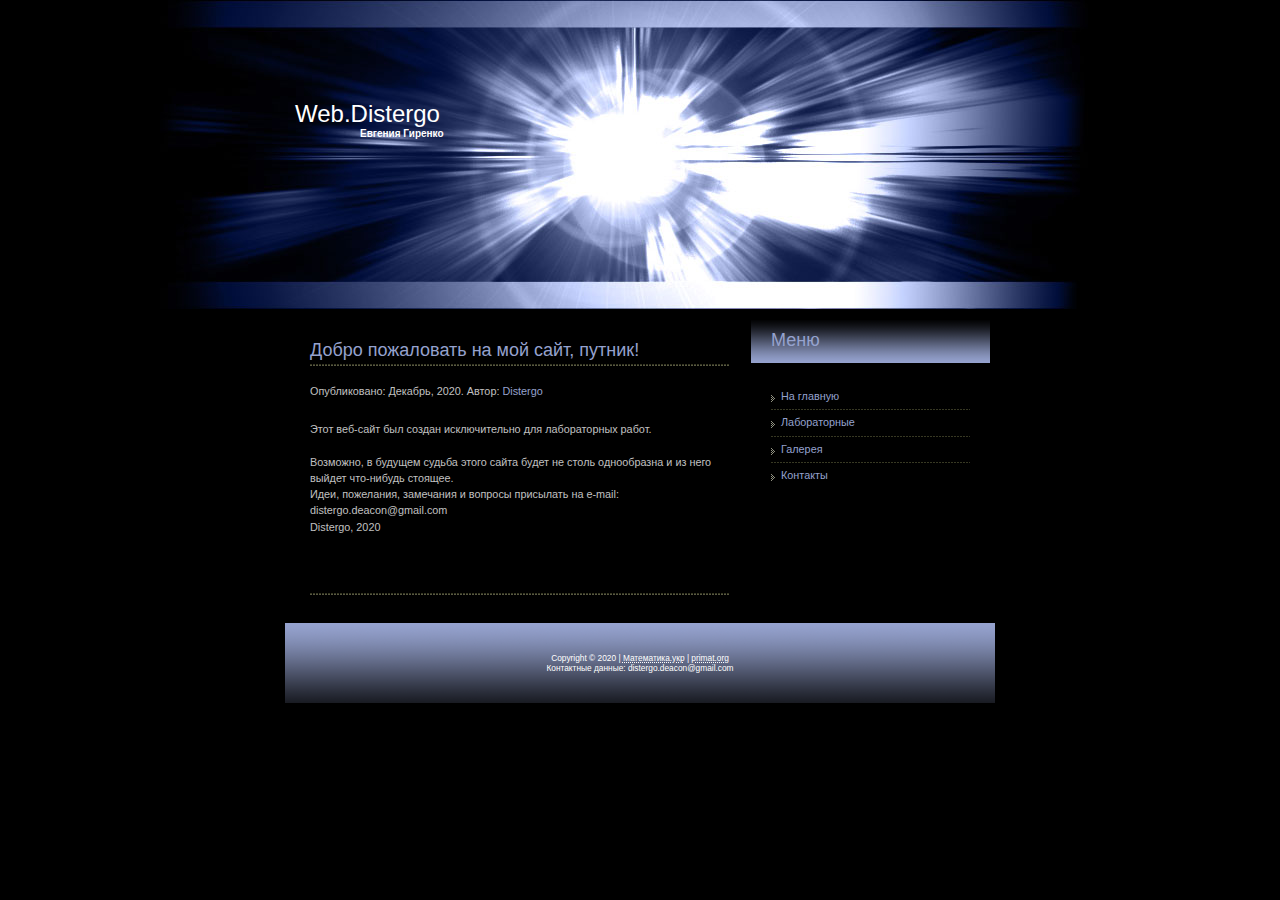
<file: index.html>
<!DOCTYPE html PUBLIC "-//W3C//DTD XHTML 1.0 Strict//EN" "http://www.w3.org/TR/xhtml1/DTD/xhtml1-strict.dtd">
<html xmlns="http://www.w3.org/1999/xhtml"><head>
<meta http-equiv="content-type" content="text/html; charset=utf-8" /><title>Web.Distergo</title>

<meta name="keywords" content="" />
<meta name="description" content="" />
<link href="styles.css" rel="stylesheet" type="text/css" />
</head>

<body>
<!-- start header -->
<div id="header">
<h1><a href="#">Web.Distergo</a></h1>
<h2><a href="https://distergo.github.io/" id="">Евгения Гиренко</a></h2>
</div>
<!-- end #header -->
<div id="page">
<div id="content">
<div class="post">
<h1 class="title">Добро пожаловать на мой сайт, путник!</h1>
<p class="meta"><small>Опубликовано: Декабрь, 2020. 
Автор: <a href="https://github.com/Distergo">Distergo</a></p>
<p>Этот веб-сайт был создан исключительно для лабораторных работ.</p>
<p>Возможно, в будущем судьба этого сайта будет не столь однообразна и из него выйдет что-нибудь стоящее.<br />
Идеи, пожелания, замечания и вопросы присылать на e-mail: distergo.deacon@gmail.com
<br />
Distergo, 2020 </p>
</div>
<div class="post">
<h2 class="title"><span></span></h2>
<p></p>
</div>
</div>
<!-- end #content -->
<div id="sidebar">
<div id="menu" class="box">
<h2 class="title">Меню</h2>
<ul>
<li class="first"><a href="index.html">На главную</a></li>
<li><a href="lb.html">Лабораторные</a></li>
<li><a href="#">Галерея</a></li>
<li><a href="#">Контакты</a></li>
</ul>
</div>
</div>
<!-- end #sidebar -->
<div style="clear: both;">&nbsp;</div>
<div id="footer">
<p>Copyright © 2020
| <a href="http://xn--80aaasqmjc6cd.xn--j1amh/"><abbr title="Система дистанційного навчання">Математика.укр</abbr></a>
| <a href="http://primat.org/"><abbr title="Прикладная математика">primat.org</abbr></a></p>
<p>Контактные данные: distergo.deacon@gmail.com</p>
</div>
<!-- end #page -->
</div>
<!-- end #footer -->
</body></html>
</file>
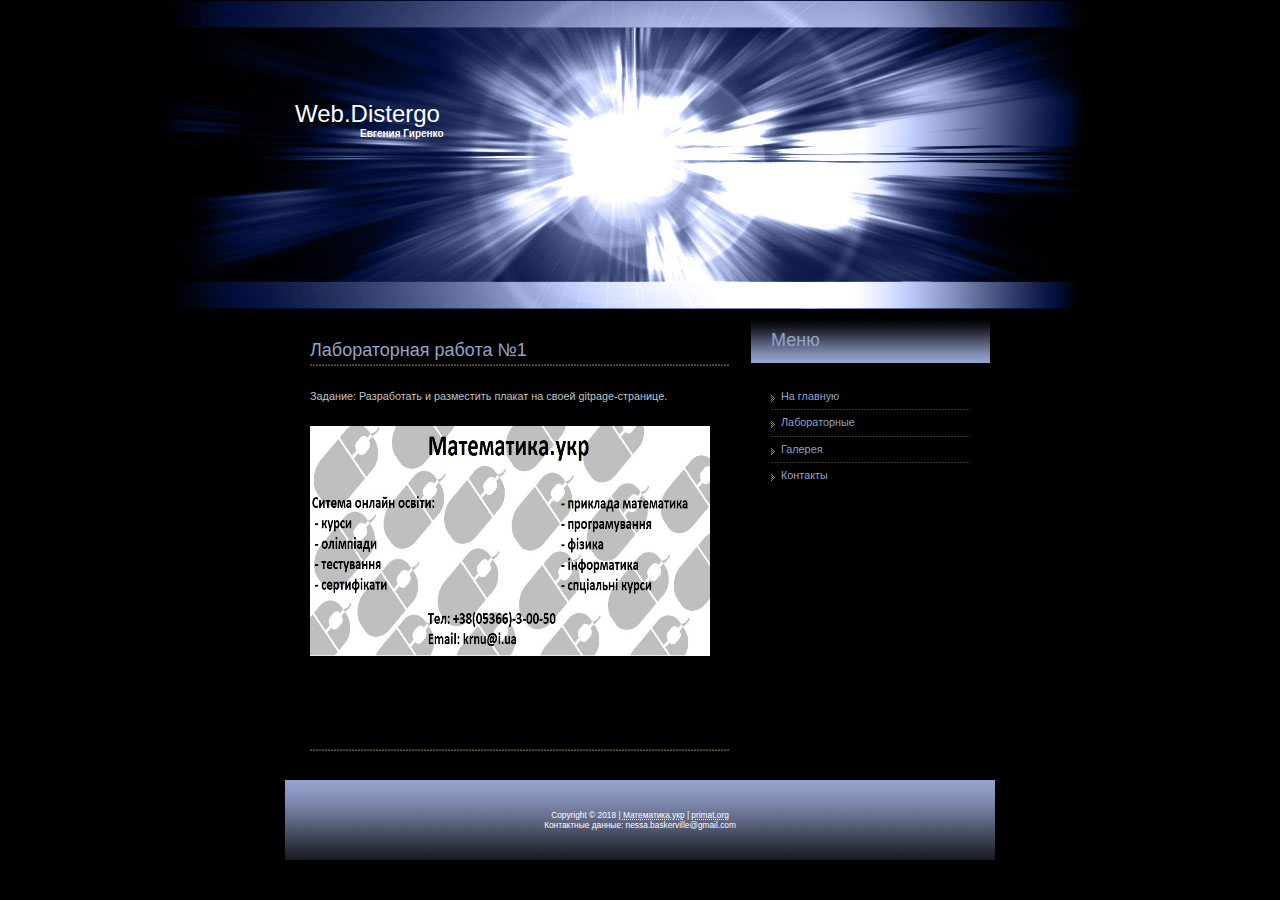
<file: Laba1.html>
<!DOCTYPE html PUBLIC "-//W3C//DTD XHTML 1.0 Strict//EN" "http://www.w3.org/TR/xhtml1/DTD/xhtml1-strict.dtd">
<html xmlns="http://www.w3.org/1999/xhtml"><head>
<meta http-equiv="content-type" content="text/html; charset=utf-8" /><title>Web.Distergo</title>

<meta name="keywords" content="" />
<meta name="description" content="" />
<link href="styles.css" rel="stylesheet" type="text/css" />
</head>

<body>
<!-- start header -->
<div id="header">
<h1><a href="#">Web.Distergo</a></h1>
<h2><a href="https://distergo.github.io/" id="">Евгения Гиренко</a></h2>
</div>
<!-- end #header -->
<div id="page">
<div id="content">
<div class="post">
<h1 class="title">Лабораторная работа №1</h1>
<p class="meta"><small> 
<p>Задание: Разработать и разместить плакат на своей gitpage-странице.</p>
<p><img src="images/lb1.jpg" alt="lb1.jpg" 
width="400" height="230" alt="lorem"></p>
<br />
</p>
</div>
<div class="post">
<h2 class="title"><span></span></h2>
<p></p>
</div>
</div>
<!-- end #content -->
<div id="sidebar">
<div id="menu" class="box">
<h2 class="title">Меню</h2>
<ul>
<li class="first"><a href="index.html">На главную</a></li>
<li><a href="lb.html">Лабораторные</a></li>
<li><a href="#">Галерея</a></li>
<li><a href="#">Контакты</a></li>
</ul>
</div>
</div>
<!-- end #sidebar -->
<div style="clear: both;">&nbsp;</div>
<div id="footer">
<p>Copyright © 2018
| <a href="http://xn--80aaasqmjc6cd.xn--j1amh/"><abbr title="Система дистанційного навчання">Математика.укр</abbr></a>
| <a href="http://primat.org/"><abbr title="Прикладная математика">primat.org</abbr></a></p>
<p>Контактные данные: nessa.baskerville@gmail.com</p>
</div>
<!-- end #page -->
</div>
<!-- end #footer -->
</body></html>
</file>
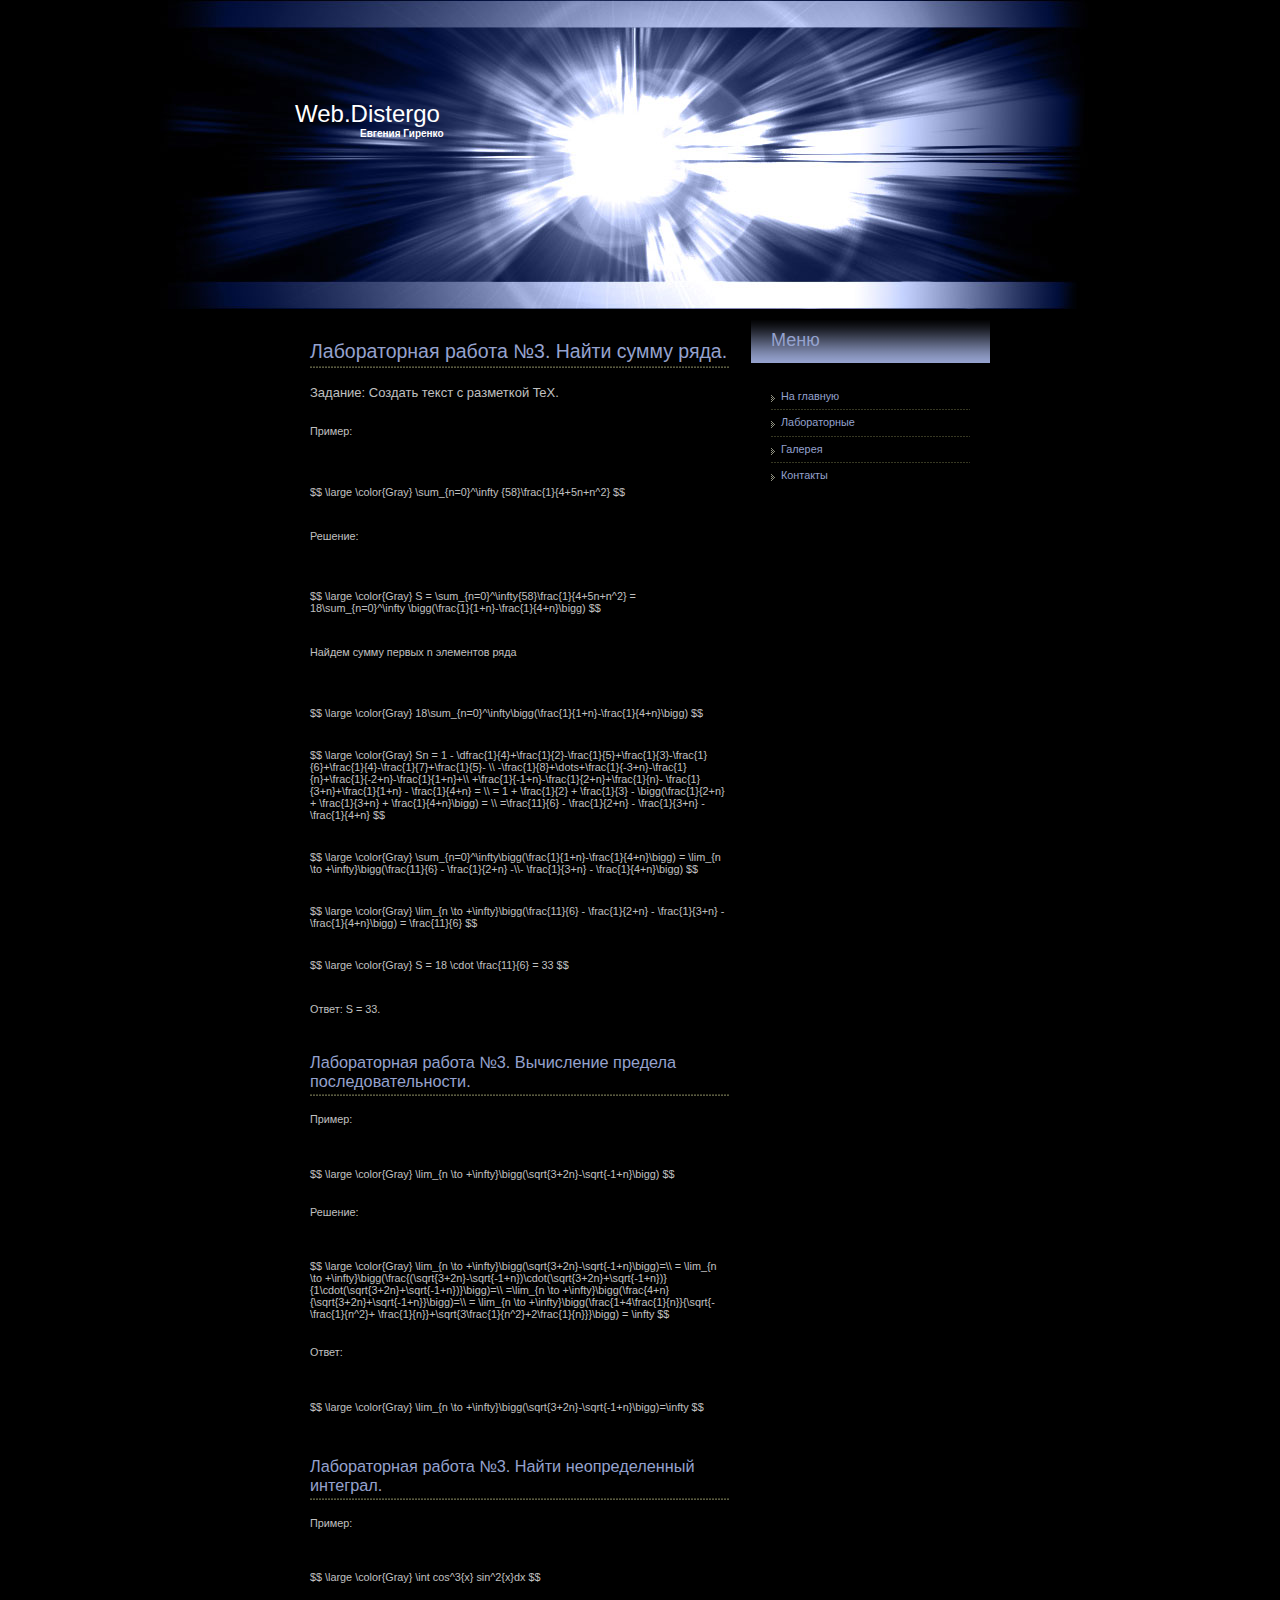
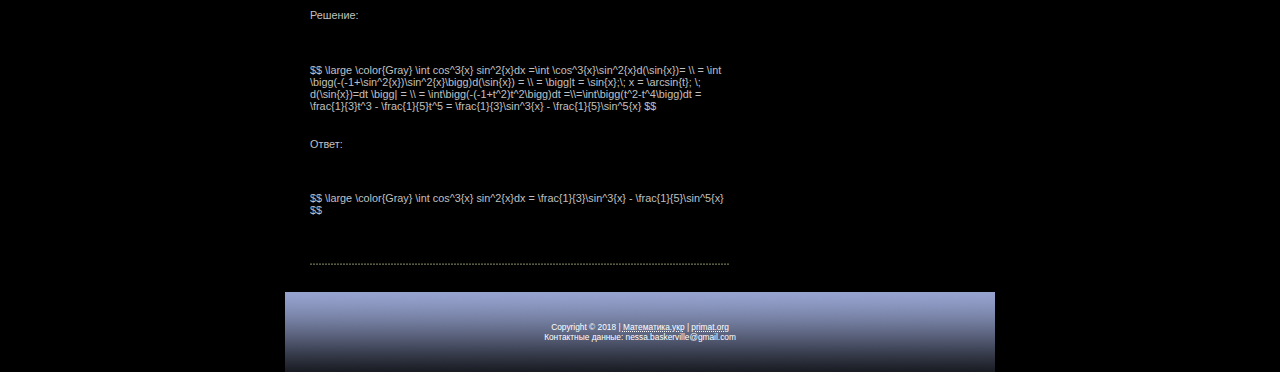
<file: Laba3.html>
<!DOCTYPE html PUBLIC "-//W3C//DTD XHTML 1.0 Strict//EN" "http://www.w3.org/TR/xhtml1/DTD/xhtml1-strict.dtd">
<html xmlns="http://www.w3.org/1999/xhtml"><head>
<meta http-equiv="content-type" content="text/html; charset=utf-8" /><title>Web.Distergo</title>
<script type="text/javascript" src="http://latex.codecogs.com/latexit.js"></script>
<meta name="keywords" content="" />
<meta name="description" content="" />
<link href="styles.css" rel="stylesheet" type="text/css" />
 <script type="text/x-mathjax-config"> MathJax.Hub.Config({tex2jax: {inlineMath: [['$','$'], ['\\(','\\)']]}}); </script>
<script type="text/javascript" async src="https://cdn.mathjax.org/mathjax/latest/MathJax.js?config=TeX-AMS_CHTML"></script>
</head>

<body>
<!-- start header -->
<div id="header">
<h1><a href="#">Web.Distergo</a></h1>
<h2><a href="https://distergo.github.io/" id="">Евгения Гиренко</a></h2>
</div>
<!-- end #header -->
<div id="page">
<div id="content">
<div class="post">
<h2 class="title">Лабораторная работа №3. Найти сумму ряда.</h1>
<p class="meta">Задание: Создать текст с разметкой TeX.<small> </p>
<p>Пример:</p>
<br></br>

<div lang="latex">
$$
\large 
\color{Gray}
\sum_{n=0}^\infty {58}\frac{1}{4+5n+n^2}
$$
</div>
<br></br>

<p>Решение:</p>
<br></br>

<div lang="latex">
$$ 
\large 
\color{Gray}
S = \sum_{n=0}^\infty{58}\frac{1}{4+5n+n^2} = 18\sum_{n=0}^\infty \bigg(\frac{1}{1+n}-\frac{1}{4+n}\bigg)
$$
</div>
<br></br>

<p>Найдем сумму первых n элементов ряда</p>
<br></br>

<div lang="latex">
$$
\large 
\color{Gray}
18\sum_{n=0}^\infty\bigg(\frac{1}{1+n}-\frac{1}{4+n}\bigg)
$$
</div>
<br></br>

<div lang="latex">
$$
\large 
\color{Gray}
Sn = 1 - \dfrac{1}{4}+\frac{1}{2}-\frac{1}{5}+\frac{1}{3}-\frac{1}{6}+\frac{1}{4}-\frac{1}{7}+\frac{1}{5}- \\ 
-\frac{1}{8}+\dots+\frac{1}{-3+n}-\frac{1}{n}+\frac{1}{-2+n}-\frac{1}{1+n}+\\
+\frac{1}{-1+n}-\frac{1}{2+n}+\frac{1}{n}- \frac{1}{3+n}+\frac{1}{1+n} - \frac{1}{4+n} = \\
= 1 + \frac{1}{2} + \frac{1}{3} - \bigg(\frac{1}{2+n} + \frac{1}{3+n} + \frac{1}{4+n}\bigg) = \\
=\frac{11}{6} - \frac{1}{2+n} - \frac{1}{3+n} -\frac{1}{4+n}
$$
</div>
<br></br>

<div lang="latex">
$$
\large 
\color{Gray}
\sum_{n=0}^\infty\bigg(\frac{1}{1+n}-\frac{1}{4+n}\bigg) = \lim_{n \to +\infty}\bigg(\frac{11}{6} - \frac{1}{2+n} -\\- \frac{1}{3+n} - \frac{1}{4+n}\bigg)
$$
</div>
<br></br>

<div lang="latex">
$$
\large 
\color{Gray}
\lim_{n \to +\infty}\bigg(\frac{11}{6} - \frac{1}{2+n} - \frac{1}{3+n} - \frac{1}{4+n}\bigg) = \frac{11}{6}
$$
</div>
<br></br>

<div lang="latex">
$$
\large  
\color{Gray}
S = 18 \cdot \frac{11}{6} = 33
$$
</div>
<br></br>

<p>Ответ: S = 33.</p>
</div>


<div class="post">
<h2 class="title"><span>Лабораторная работа №3. Вычисление предела последовательности.</span></h2>
<p>Пример:</p>
<br></br>

<div lang="latex">
$$
\large 
\color{Gray}
\lim_{n \to +\infty}\bigg(\sqrt{3+2n}-\sqrt{-1+n}\bigg)
$$
</div>
<br></br>

<p>Решение:</p>
<br></br>

<div lang="latex">
$$
\large 
\color{Gray}
\lim_{n \to +\infty}\bigg(\sqrt{3+2n}-\sqrt{-1+n}\bigg)=\\ = \lim_{n \to +\infty}\bigg(\frac{(\sqrt{3+2n}-\sqrt{-1+n})\cdot(\sqrt{3+2n}+\sqrt{-1+n})}
{1\cdot(\sqrt{3+2n}+\sqrt{-1+n})}\bigg)=\\
=\lim_{n \to +\infty}\bigg(\frac{4+n}{\sqrt{3+2n}+\sqrt{-1+n}}\bigg)=\\ =
\lim_{n \to +\infty}\bigg(\frac{1+4\frac{1}{n}}{\sqrt{-\frac{1}{n^2}+
\frac{1}{n}}+\sqrt{3\frac{1}{n^2}+2\frac{1}{n}}}\bigg) = \infty
$$
</div>
<br></br>

<p>Ответ:</p>
<br></br>

<div lang="latex">
$$
\large 
\color{Gray}
\lim_{n \to +\infty}\bigg(\sqrt{3+2n}-\sqrt{-1+n}\bigg)=\infty
$$
</div>
<br></br>
</div>

<div class="post">
<h2 class="title"><span>Лабораторная работа №3. Найти неопределенный интеграл.</span></h2>
<p>Пример:</p>
<br></br>

<div lang="latex">
$$
\large 
\color{Gray}
\int cos^3{x} sin^2{x}dx
$$
</div>
<br></br>

<p>Решение:</p>
<br></br>

<div lang="latex">
$$
\large 
\color{Gray}
\int cos^3{x} sin^2{x}dx =\int \cos^3{x}\sin^2{x}d(\sin{x})= \\ =
\int \bigg(-(-1+\sin^2{x})\sin^2{x}\bigg)d(\sin{x}) = \\ = \bigg|t = \sin{x};\; x = \arcsin{t}; \; d(\sin{x})=dt \bigg| = \\ =
\int\bigg(-(-1+t^2)t^2\bigg)dt =\\=\int\bigg(t^2-t^4\bigg)dt = \frac{1}{3}t^3 - \frac{1}{5}t^5 = \frac{1}{3}\sin^3{x} - \frac{1}{5}\sin^5{x}
$$
</div>
<br></br>

<p>Ответ:</p>
<br></br>

<div lang="latex">
$$
\large 
\color{Gray}
\int cos^3{x} sin^2{x}dx = \frac{1}{3}\sin^3{x} - \frac{1}{5}\sin^5{x}
$$
</div>
<br></br>
</div>

<div class="post">
<h2 class="title"></h2>
</div>
</div>
<!-- end #content -->
<div id="sidebar">
<div id="menu" class="box">
<h2 class="title">Меню</h2>
<ul>
<li class="first"><a href="index.html">На главную</a></li>
<li><a href="lb.html">Лабораторные</a></li>
<li><a href="#">Галерея</a></li>
<li><a href="#">Контакты</a></li>
</ul>
</div>
</div>
<!-- end #sidebar -->
<div style="clear: both;">&nbsp;</div>
<div id="footer">
<p>Copyright © 2018
| <a href="http://xn--80aaasqmjc6cd.xn--j1amh/"><abbr title="Система дистанційного навчання">Математика.укр</abbr></a>
| <a href="http://primat.org/"><abbr title="Прикладная математика">primat.org</abbr></a></p>
<p>Контактные данные: nessa.baskerville@gmail.com</p>
</div>
<!-- end #page -->
</div>
<!-- end #footer -->
</body></html>
</file>
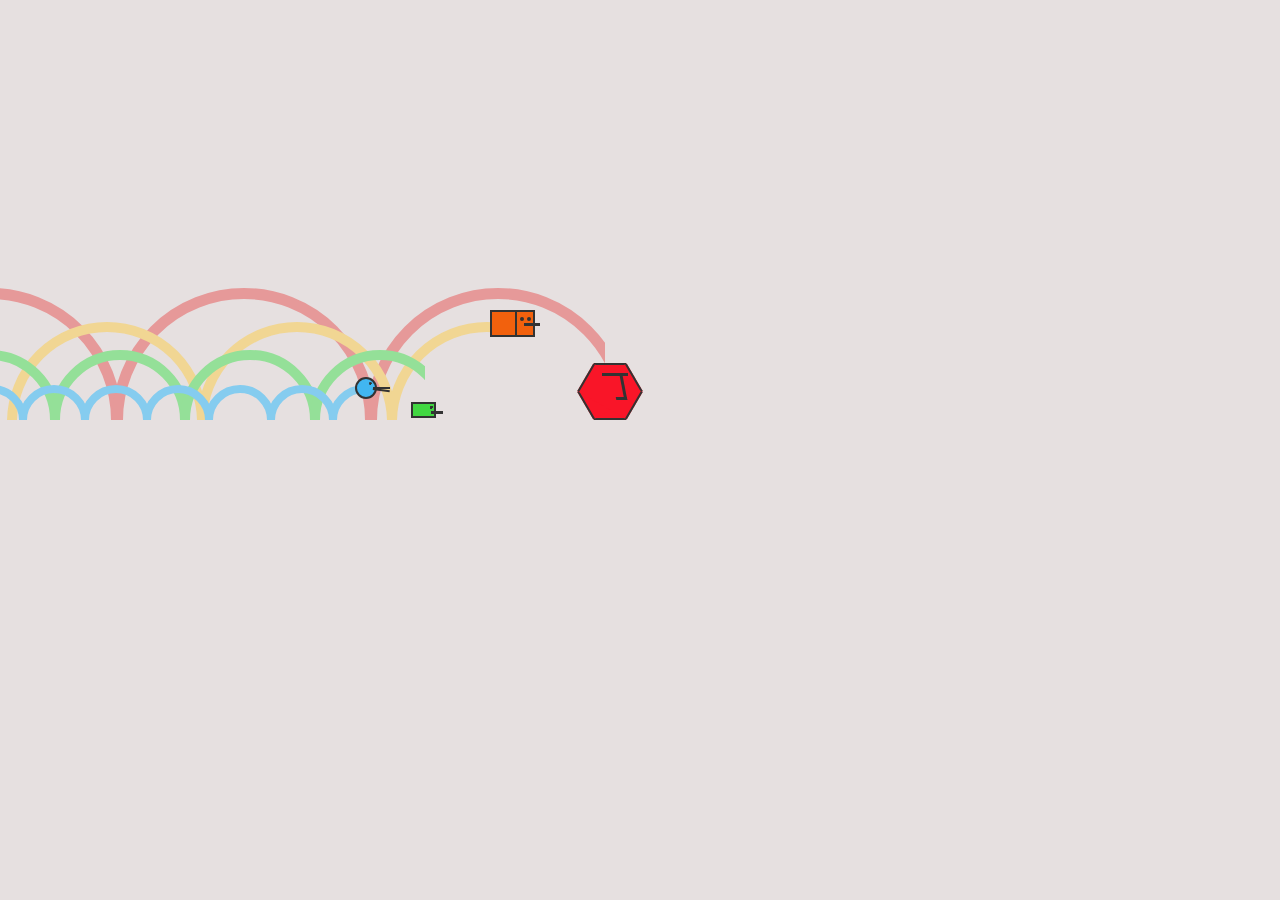
<file: Laba5.html>
<!DOCTYPE html PUBLIC "-//W3C//DTD XHTML 1.0 Strict//EN" "http://www.w3.org/TR/xhtml1/DTD/xhtml1-strict.dtd">
<html xmlns="http://www.w3.org/1999/xhtml">
<meta http-equiv="content-type" content="text/html; charset=utf-8" /><title>SVG animations</title>

<meta name="keywords" content="" />
<meta name="description" content="" />
<link href="Laba5.css" rel="stylesheet" type="text/css" />
</head>


<div id="holder">
            <div id="viewport">
                <div class="subviewport expl">
                    <div id="explosion">
                        <div id="explosion-circle"></div>
                    </div>
                </div>
				
                <div class="subviewport red">
                    <div class="circles">
                        <div class="circle-top"> </div><div class="circle-top"> </div><div class="circle-top"></div><div class="circle-top"> </div>
                    </div>
                </div>


                <div class="hexagon dude" style="
                     ">
                    <div class="face"> </div>

                </div>

                <div class="subviewport orange"> 
                    <div class="circles">
                        <div class="circle-top"> </div><div class="circle-top"> </div><div class="circle-top"></div><div class="circle-top"> </div>
                    </div>
                </div>


                <div class="box dude" style="
                     "> <div class="face" style="
                        "></div></div>

                <div class="subviewport green" style="
                     ">
                    <div class="circles">
                        <div class="circle-top"> </div><div class="circle-top"> </div><div class="circle-top"></div><div class="circle-top"> </div><div class="circle-top"> </div>
                    </div>
                </div>

                <div class="rectangle dude">
                    <div class="face"> </div>
                </div>

                <div class="subviewport blue" style="
                     ">
                    <div class="circles">
                        <div class="circle-top"> </div><div class="circle-top"> </div><div class="circle-top"> </div><div class="circle-top"> </div><div class="circle-top"> </div><div class="circle-top"></div><div class="circle-top"></div><div class="circle-top"> </div>
                    </div>
                </div>

                <div class="circle dude">
                    <div class="face"> </div>
                </div>

            </div>
        </div>
</file>
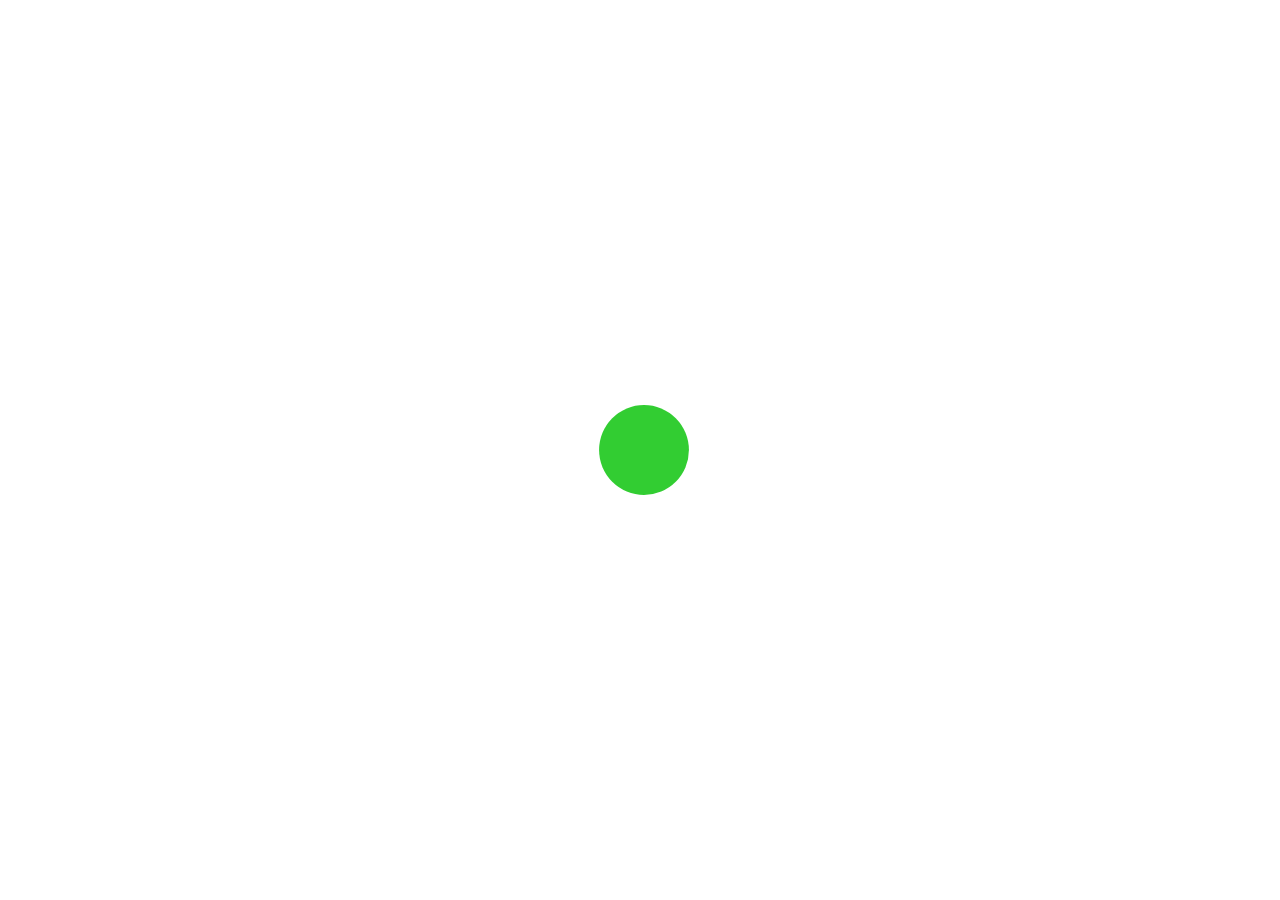
<file: laba52.html>
<!DOCTYPE html PUBLIC "-//W3C//DTD XHTML 1.0 Strict//EN" "http://www.w3.org/TR/xhtml1/DTD/xhtml1-strict.dtd">
<html xmlns="http://www.w3.org/1999/xhtml">
<link href="Laba52.css" rel="stylesheet" type="text/css" />

<svg xmlns="http://www.w3.org/2000/svg" xmlns:xlink="http://www.w3.org/1999/xlink" width="400" height="400" viewBox="0 0 400 400" version="1.1">
	<g id="container" fill="#32CD32">
		
		<circle id="center-circle" cx="204" cy="200" r="53">
			<animate attributeName="r"
				dur="3.5s"
				begin="0s"
				repeatCount="indefinite"
				keyTimes="0; 0.5; 1"
				keySplines="0.5  0   0.1  1; 0.5  0   0.1  1"
				calcMode="spline"
				values="53; 40; 53"
			/>
		</circle>
			
		<path id="dots">
			<animate attributeName="d"
				dur="3.5s"
				begin="0s"
				fill="freeze"
				repeatCount="indefinite"
				keyTimes="0; 0.5; 1"
				keySplines="0.5  0   0.1  1; 0.5  0   0.1  1"
				calcMode="spline"
				values="
					M168.9 146.2C171.8 146.2 174.1 143.9 174.1 141 174.1 138.1 171.8 135.8 168.9 135.8 166 135.8 163.7 138.1 163.7 141 163.7 143.9 166 146.2 168.9 146.2ZM168.9 264.7C171.8 264.7 174.1 262.3 174.1 259.5 174.1 256.6 171.8 254.2 168.9 254.2 166 254.2 163.7 256.6 163.7 259.5 163.7 262.3 166 264.7 168.9 264.7ZM147.7 240.6C150.2 240.6 152.2 238.6 152.2 236.1 152.2 233.6 150.2 231.6 147.7 231.6 145.2 231.6 143.2 233.6 143.2 236.1 143.2 238.6 145.2 240.6 147.7 240.6ZM260.2 131.5C262.7 131.5 264.7 129.5 264.7 127 264.7 124.5 262.7 122.5 260.2 122.5 257.7 122.5 255.7 124.5 255.7 127 255.7 129.5 257.7 131.5 260.2 131.5ZM241.1 278.4C243.6 278.4 245.6 276.3 245.6 273.9 245.6 271.4 243.6 269.4 241.1 269.4 238.7 269.4 236.6 271.4 236.6 273.9 236.6 276.3 238.7 278.4 241.1 278.4ZM176.1 286.6C178.6 286.6 180.6 284.6 180.6 282.1 180.6 279.7 178.6 277.6 176.1 277.6 173.6 277.6 171.6 279.7 171.6 282.1 171.6 284.6 173.6 286.6 176.1 286.6ZM132.2 172.9C134.7 172.9 136.7 170.9 136.7 168.4 136.7 165.9 134.7 163.9 132.2 163.9 129.7 163.9 127.7 165.9 127.7 168.4 127.7 170.9 129.7 172.9 132.2 172.9ZM139.1 215.4C141.5 215.4 143.5 213.4 143.5 210.9 143.5 208.4 141.5 206.4 139.1 206.4 136.6 206.4 134.6 208.4 134.6 210.9 134.6 213.4 136.6 215.4 139.1 215.4ZM271.7 199.5C274.2 199.5 276.2 197.5 276.2 195 276.2 192.5 274.2 190.5 271.7 190.5 269.2 190.5 267.2 192.5 267.2 195 267.2 197.5 269.2 199.5 271.7 199.5ZM215.3 272.6C217.7 272.6 219.8 270.6 219.8 268.1 219.8 265.6 217.7 263.6 215.3 263.6 212.8 263.6 210.8 265.6 210.8 268.1 210.8 270.6 212.8 272.6 215.3 272.6ZM207.7 139.4C210.2 139.4 212.2 137.4 212.2 134.9 212.2 132.4 210.2 130.4 207.7 130.4 205.2 130.4 203.2 132.4 203.2 134.9 203.2 137.4 205.2 139.4 207.7 139.4ZM126.5 210.7C129.4 210.7 131.7 208.3 131.7 205.5 131.7 202.6 129.4 200.2 126.5 200.2 123.6 200.2 121.3 202.6 121.3 205.5 121.3 208.3 123.6 210.7 126.5 210.7ZM264.2 240.6C267 240.6 269.4 238.2 269.4 235.3 269.4 232.5 267 230.1 264.2 230.1 261.3 230.1 258.9 232.5 258.9 235.3 258.9 238.2 261.3 240.6 264.2 240.6ZM154.7 142.3C156.9 142.3 158.6 140.5 158.6 138.3 158.6 136.1 156.9 134.4 154.7 134.4 152.5 134.4 150.7 136.1 150.7 138.3 150.7 140.5 152.5 142.3 154.7 142.3ZM269.7 187.6C271.5 187.6 273 186.2 273 184.4 273 182.6 271.5 181.2 269.7 181.2 267.9 181.2 266.5 182.6 266.5 184.4 266.5 186.2 267.9 187.6 269.7 187.6ZM274.8 261.8C276.5 261.8 278 260.4 278 258.6 278 256.8 276.5 255.3 274.8 255.3 273 255.3 271.5 256.8 271.5 258.6 271.5 260.4 273 261.8 274.8 261.8ZM167.6 275.5C169.4 275.5 170.9 274 170.9 272.2 170.9 270.5 169.4 269 167.6 269 165.8 269 164.4 270.5 164.4 272.2 164.4 274 165.8 275.5 167.6 275.5ZM136.4 235.9C138.1 235.9 139.6 234.4 139.6 232.6 139.6 230.9 138.1 229.4 136.4 229.4 134.6 229.4 133.1 230.9 133.1 232.6 133.1 234.4 134.6 235.9 136.4 235.9ZM202.5 125.4C204.3 125.4 205.7 123.9 205.7 122.1 205.7 120.3 204.3 118.9 202.5 118.9 200.7 118.9 199.3 120.3 199.3 122.1 199.3 123.9 200.7 125.4 202.5 125.4ZM255 142.3C257.2 142.3 258.9 140.5 258.9 138.3 258.9 136.1 257.2 134.4 255 134.4 252.8 134.4 251 136.1 251 138.3 251 140.5 252.8 142.3 255 142.3ZM137.8 203.5C140 203.5 141.7 201.7 141.7 199.5 141.7 197.3 140 195.6 137.8 195.6 135.6 195.6 133.8 197.3 133.8 199.5 133.8 201.7 135.6 203.5 137.8 203.5ZM186 277.6C190.5 277.6 194.2 273.9 194.2 269.4 194.2 264.8 190.5 261.1 186 261.1 181.4 261.1 177.7 264.8 177.7 269.4 177.7 273.9 181.4 277.6 186 277.6ZM239.5 149.1C244.1 149.1 247.8 145.4 247.8 140.8 247.8 136.3 244.1 132.6 239.5 132.6 235 132.6 231.3 136.3 231.3 140.8 231.3 145.4 235 149.1 239.5 149.1ZM143.5 248.1C145.1 248.1 146.4 246.8 146.4 245.2 146.4 243.7 145.1 242.4 143.5 242.4 142 242.4 140.7 243.7 140.7 245.2 140.7 246.8 142 248.1 143.5 248.1ZM232 280.2C233.6 280.2 234.9 278.9 234.9 277.3 234.9 275.7 233.6 274.4 232 274.4 230.4 274.4 229.1 275.7 229.1 277.3 229.1 278.9 230.4 280.2 232 280.2ZM285.5 237C287.1 237 288.4 235.7 288.4 234.1 288.4 232.5 287.1 231.2 285.5 231.2 284 231.2 282.7 232.5 282.7 234.1 282.7 235.7 284 237 285.5 237ZM286.6 161C288.2 161 289.5 159.7 289.5 158.1 289.5 156.5 288.2 155.2 286.6 155.2 285 155.2 283.7 156.5 283.7 158.1 283.7 159.7 285 161 286.6 161ZM239.9 130C241.5 130 242.8 128.8 242.8 127.2 242.8 125.6 241.5 124.3 239.9 124.3 238.3 124.3 237 125.6 237 127.2 237 128.8 238.3 130 239.9 130ZM210.4 127.9C212 127.9 213.3 126.6 213.3 125 213.3 123.4 212 122.1 210.4 122.1 208.8 122.1 207.5 123.4 207.5 125 207.5 126.6 208.8 127.9 210.4 127.9ZM152.9 158.5C154.5 158.5 155.8 157.2 155.8 155.6 155.8 154 154.5 152.7 152.9 152.7 151.3 152.7 150 154 150 155.6 150 157.2 151.3 158.5 152.9 158.5ZM165.8 283.8C167.4 283.8 168.7 282.5 168.7 280.9 168.7 279.3 167.4 278 165.8 278 164.2 278 163 279.3 163 280.9 163 282.5 164.2 283.8 165.8 283.8ZM101.2 162.4C102.3 162.4 103.3 161.5 103.3 160.3 103.3 159.1 102.3 158.1 101.2 158.1 100 158.1 99 159.1 99 160.3 99 161.5 100 162.4 101.2 162.4ZM307.5 219.1C308.3 219.1 309 218.4 309 217.5 309 216.7 308.3 216 307.5 216 306.6 216 305.9 216.7 305.9 217.5 305.9 218.4 306.6 219.1 307.5 219.1ZM133.1 100.1C134 100.1 134.7 99.4 134.7 98.5 134.7 97.7 134 97 133.1 97 132.3 97 131.6 97.7 131.6 98.5 131.6 99.4 132.3 100.1 133.1 100.1ZM131.3 300.1C132.2 300.1 132.9 299.4 132.9 298.5 132.9 297.7 132.2 297 131.3 297 130.5 297 129.8 297.7 129.8 298.5 129.8 299.4 130.5 300.1 131.3 300.1ZM218 277.7C218.8 277.7 219.5 277.1 219.5 276.2 219.5 275.4 218.8 274.7 218 274.7 217.1 274.7 216.4 275.4 216.4 276.2 216.4 277.1 217.1 277.7 218 277.7ZM279.8 210.3C280.6 210.3 281.3 209.6 281.3 208.8 281.3 207.9 280.6 207.3 279.8 207.3 278.9 207.3 278.3 207.9 278.3 208.8 278.3 209.6 278.9 210.3 279.8 210.3ZM219.8 114.2C220.6 114.2 221.3 113.5 221.3 112.7 221.3 111.8 220.6 111.1 219.8 111.1 218.9 111.1 218.2 111.8 218.2 112.7 218.2 113.5 218.9 114.2 219.8 114.2ZM122.3 217.9C123.2 217.9 123.9 217.2 123.9 216.3 123.9 215.5 123.2 214.8 122.3 214.8 121.5 214.8 120.8 215.5 120.8 216.3 120.8 217.2 121.5 217.9 122.3 217.9ZM159 261.1C159.9 261.1 160.5 260.4 160.5 259.5 160.5 258.7 159.9 258 159 258 158.2 258 157.5 258.7 157.5 259.5 157.5 260.4 158.2 261.1 159 261.1ZM247.4 301.5C248.3 301.5 249 300.8 249 300 249 299.1 248.3 298.4 247.4 298.4 246.6 298.4 245.9 299.1 245.9 300 245.9 300.8 246.6 301.5 247.4 301.5ZM209 118.9C210.2 118.9 211.1 117.9 211.1 116.7 211.1 115.5 210.2 114.6 209 114.6 207.8 114.6 206.8 115.5 206.8 116.7 206.8 117.9 207.8 118.9 209 118.9ZM296.7 250.3C297.9 250.3 298.8 249.3 298.8 248.1 298.8 246.9 297.9 246 296.7 246 295.5 246 294.5 246.9 294.5 248.1 294.5 249.3 295.5 250.3 296.7 250.3ZM144.6 255C145.8 255 146.8 254 146.8 252.8 146.8 251.6 145.8 250.6 144.6 250.6 143.4 250.6 142.5 251.6 142.5 252.8 142.5 254 143.4 255 144.6 255ZM136 160.3C137.2 160.3 138.2 159.3 138.2 158.1 138.2 156.9 137.2 156 136 156 134.8 156 133.8 156.9 133.8 158.1 133.8 159.3 134.8 160.3 136 160.3ZM218 127.5C219.1 127.5 220.1 126.6 220.1 125.4 220.1 124.2 219.1 123.2 218 123.2 216.8 123.2 215.8 124.2 215.8 125.4 215.8 126.6 216.8 127.5 218 127.5ZM269.7 208.5C270.9 208.5 271.9 207.6 271.9 206.4 271.9 205.2 270.9 204.2 269.7 204.2 268.5 204.2 267.6 205.2 267.6 206.4 267.6 207.6 268.5 208.5 269.7 208.5ZM147.1 267.6C148.3 267.6 149.3 266.6 149.3 265.4 149.3 264.2 148.3 263.2 147.1 263.2 146 263.2 145 264.2 145 265.4 145 266.6 146 267.6 147.1 267.6ZM256.2 161.4C260.1 161.4 263.3 158.2 263.3 154.3 263.3 150.5 260.1 147.3 256.2 147.3 252.4 147.3 249.2 150.5 249.2 154.3 249.2 158.2 252.4 161.4 256.2 161.4ZM165.7 122.5C167.7 122.5 169.4 120.8 169.4 118.7 169.4 116.6 167.7 114.9 165.7 114.9 163.6 114.9 161.9 116.6 161.9 118.7 161.9 120.8 163.6 122.5 165.7 122.5ZM123.2 167.3C124.6 167.3 125.8 166.2 125.8 164.8 125.8 163.4 124.6 162.3 123.2 162.3 121.8 162.3 120.7 163.4 120.7 164.8 120.7 166.2 121.8 167.3 123.2 167.3ZM242.2 291.9C243.6 291.9 244.7 290.7 244.7 289.3 244.7 288 243.6 286.8 242.2 286.8 240.8 286.8 239.7 288 239.7 289.3 239.7 290.7 240.8 291.9 242.2 291.9ZM160.1 152.9C162.2 152.9 163.9 151.2 163.9 149.1 163.9 147 162.2 145.3 160.1 145.3 158 145.3 156.3 147 156.3 149.1 156.3 151.2 158 152.9 160.1 152.9ZM275.8 237.9C277.9 237.9 279.6 236.2 279.6 234.1 279.6 232 277.9 230.3 275.8 230.3 273.7 230.3 272.1 232 272.1 234.1 272.1 236.2 273.7 237.9 275.8 237.9ZM113.7 217.3C115.8 217.3 117.5 215.7 117.5 213.6 117.5 211.5 115.8 209.8 113.7 209.8 111.6 209.8 109.9 211.5 109.9 213.6 109.9 215.7 111.6 217.3 113.7 217.3ZM284.8 175.9C286.3 175.9 287.5 174.7 287.5 173.2 287.5 171.8 286.3 170.5 284.8 170.5 283.3 170.5 282.1 171.8 282.1 173.2 282.1 174.7 283.3 175.9 284.8 175.9ZM261.5 168.4C262.9 168.4 264.2 167.2 264.2 165.7 264.2 164.2 262.9 163 261.5 163 260 163 258.8 164.2 258.8 165.7 258.8 167.2 260 168.4 261.5 168.4ZM281.6 244.7C283.1 244.7 284.3 243.5 284.3 242 284.3 240.5 283.1 239.3 281.6 239.3 280.1 239.3 278.9 240.5 278.9 242 278.9 243.5 280.1 244.7 281.6 244.7ZM194.6 296.5C196.1 296.5 197.3 295.3 197.3 293.8 197.3 292.3 196.1 291.1 194.6 291.1 193.1 291.1 191.9 292.3 191.9 293.8 191.9 295.3 193.1 296.5 194.6 296.5ZM130.2 218.4C131.7 218.4 132.9 217.2 132.9 215.7 132.9 214.2 131.7 213 130.2 213 128.8 213 127.6 214.2 127.6 215.7 127.6 217.2 128.8 218.4 130.2 218.4ZM153.6 130.2C155.1 130.2 156.3 129 156.3 127.5 156.3 126 155.1 124.8 153.6 124.8 152.1 124.8 150.9 126 150.9 127.5 150.9 129 152.1 130.2 153.6 130.2ZM184.2 115.5C185.7 115.5 186.9 114.3 186.9 112.8 186.9 111.3 185.7 110.1 184.2 110.1 182.7 110.1 181.5 111.3 181.5 112.8 181.5 114.3 182.7 115.5 184.2 115.5ZM266.1 178.5C268.2 178.5 269.9 176.8 269.9 174.7 269.9 172.6 268.2 170.9 266.1 170.9 264 170.9 262.4 172.6 262.4 174.7 262.4 176.8 264 178.5 266.1 178.5ZM196 139.2C198.1 139.2 199.8 137.5 199.8 135.4 199.8 133.4 198.1 131.7 196 131.7 193.9 131.7 192.3 133.4 192.3 135.4 192.3 137.5 193.9 139.2 196 139.2ZM124.9 262.2C126.2 262.2 127.4 261 127.4 259.6 127.4 258.3 126.2 257.1 124.9 257.1 123.5 257.1 122.3 258.3 122.3 259.6 122.3 261 123.5 262.2 124.9 262.2ZM145.2 171.1C148.4 171.1 151.1 168.4 151.1 165.1 151.1 161.9 148.4 159.2 145.2 159.2 141.9 159.2 139.2 161.9 139.2 165.1 139.2 168.4 141.9 171.1 145.2 171.1ZM163.3 134C165.7 134 167.6 132.1 167.6 129.7 167.6 127.3 165.7 125.4 163.3 125.4 160.9 125.4 159 127.3 159 129.7 159 132.1 160.9 134 163.3 134ZM209 282.7C211.4 282.7 213.3 280.7 213.3 278.4 213.3 276 211.4 274 209 274 206.6 274 204.7 276 204.7 278.4 204.7 280.7 206.6 282.7 209 282.7ZM122.3 192C124.7 192 126.7 190 126.7 187.6 126.7 185.3 124.7 183.3 122.3 183.3 120 183.3 118 185.3 118 187.6 118 190 120 192 122.3 192ZM274.4 172.2C276.8 172.2 278.7 170.2 278.7 167.8 278.7 165.5 276.8 163.5 274.4 163.5 272 163.5 270.1 165.5 270.1 167.8 270.1 170.2 272 172.2 274.4 172.2ZM229.6 271.5C232.9 271.5 235.6 268.9 235.6 265.6 235.6 262.3 232.9 259.6 229.6 259.6 226.4 259.6 223.7 262.3 223.7 265.6 223.7 268.9 226.4 271.5 229.6 271.5ZM222.1 141.9C225.4 141.9 228 139.3 228 136 228 132.7 225.4 130 222.1 130 218.8 130 216.2 132.7 216.2 136 216.2 139.3 218.8 141.9 222.1 141.9ZM155.2 255.7C159.1 255.7 162.2 252.5 162.2 248.7 162.2 244.8 159.1 241.6 155.2 241.6 151.4 241.6 148.2 244.8 148.2 248.7 148.2 252.5 151.4 255.7 155.2 255.7ZM272.8 226.9C276.6 226.9 279.8 223.7 279.8 219.9 279.8 216 276.6 212.8 272.8 212.8 268.9 212.8 265.8 216 265.8 219.9 265.8 223.7 268.9 226.9 272.8 226.9ZM247.4 267.6C252 267.6 255.7 263.9 255.7 259.3 255.7 254.7 252 251 247.4 251 242.9 251 239.2 254.7 239.2 259.3 239.2 263.9 242.9 267.6 247.4 267.6ZM136.7 191.6C141.3 191.6 145 187.9 145 183.3 145 178.8 141.3 175 136.7 175 132.2 175 128.5 178.8 128.5 183.3 128.5 187.9 132.2 191.6 136.7 191.6ZM234.1 118.9C236.1 118.9 237.7 117.3 237.7 115.3 237.7 113.3 236.1 111.7 234.1 111.7 232.1 111.7 230.5 113.3 230.5 115.3 230.5 117.3 232.1 118.9 234.1 118.9ZM201.8 272.6C203.8 272.6 205.4 271 205.4 269 205.4 267 203.8 265.4 201.8 265.4 199.8 265.4 198.2 267 198.2 269 198.2 271 199.8 272.6 201.8 272.6ZM119.5 136.9C121.4 136.9 123.1 135.3 123.1 133.3 123.1 131.3 121.4 129.7 119.5 129.7 117.5 129.7 115.9 131.3 115.9 133.3 115.9 135.3 117.5 136.9 119.5 136.9ZM175.9 305C177.9 305 179.5 303.4 179.5 301.4 179.5 299.4 177.9 297.8 175.9 297.8 173.9 297.8 172.3 299.4 172.3 301.4 172.3 303.4 173.9 305 175.9 305ZM273.5 179.9C274.6 179.9 275.5 179 275.5 177.9 275.5 176.8 274.6 175.9 273.5 175.9 272.4 175.9 271.5 176.8 271.5 177.9 271.5 179 272.4 179.9 273.5 179.9ZM263.8 145.7C264.9 145.7 265.8 144.8 265.8 143.7 265.8 142.6 264.9 141.7 263.8 141.7 262.7 141.7 261.8 142.6 261.8 143.7 261.8 144.8 262.7 145.7 263.8 145.7ZM272.6 247.8C274.8 247.8 276.6 246 276.6 243.8 276.6 241.6 274.8 239.8 272.6 239.8 270.4 239.8 268.6 241.6 268.6 243.8 268.6 246 270.4 247.8 272.6 247.8ZM281.4 251.2C282.5 251.2 283.4 250.3 283.4 249.2 283.4 248.1 282.5 247.2 281.4 247.2 280.3 247.2 279.4 248.1 279.4 249.2 279.4 250.3 280.3 251.2 281.4 251.2ZM295.2 202.9C296.3 202.9 297.2 202.1 297.2 201 297.2 199.9 296.3 199 295.2 199 294.2 199 293.3 199.9 293.3 201 293.3 202.1 294.2 202.9 295.2 202.9ZM282.3 227.8C283.4 227.8 284.3 226.9 284.3 225.8 284.3 224.7 283.4 223.8 282.3 223.8 281.2 223.8 280.3 224.7 280.3 225.8 280.3 226.9 281.2 227.8 282.3 227.8ZM150.2 148.6C151.3 148.6 152.2 147.7 152.2 146.6 152.2 145.5 151.3 144.6 150.2 144.6 149.1 144.6 148.2 145.5 148.2 146.6 148.2 147.7 149.1 148.6 150.2 148.6ZM196.2 104.5C197.3 104.5 198.2 103.6 198.2 102.5 198.2 101.4 197.3 100.5 196.2 100.5 195.1 100.5 194.2 101.4 194.2 102.5 194.2 103.6 195.1 104.5 196.2 104.5ZM160.8 268.5C161.9 268.5 162.8 267.6 162.8 266.5 162.8 265.4 161.9 264.5 160.8 264.5 159.7 264.5 158.8 265.4 158.8 266.5 158.8 267.6 159.7 268.5 160.8 268.5ZM188.2 291.2C191.1 291.2 193.4 288.9 193.4 286 193.4 283.1 191.1 280.8 188.2 280.8 185.4 280.8 183 283.1 183 286 183 288.9 185.4 291.2 188.2 291.2ZM198.2 281.2C200 281.2 201.5 279.7 201.5 278 201.5 276.2 200 274.7 198.2 274.7 196.5 274.7 195 276.2 195 278 195 279.7 196.5 281.2 198.2 281.2ZM198.9 288.9C200 288.9 200.9 288 200.9 286.9 200.9 285.8 200 284.9 198.9 284.9 197.8 284.9 196.9 285.8 196.9 286.9 196.9 288 197.8 288.9 198.9 288.9ZM247.8 293.3C248.9 293.3 249.8 292.4 249.8 291.3 249.8 290.2 248.9 289.3 247.8 289.3 246.7 289.3 245.8 290.2 245.8 291.3 245.8 292.4 246.7 293.3 247.8 293.3ZM129.2 196.8C130.3 196.8 131.1 195.9 131.1 194.8 131.1 193.8 130.3 192.9 129.2 192.9 128.1 192.9 127.2 193.8 127.2 194.8 127.2 195.9 128.1 196.8 129.2 196.8ZM273 118.2C275.1 118.2 276.9 116.4 276.9 114.2 276.9 112 275.1 110.2 273 110.2 270.8 110.2 269 112 269 114.2 269 116.4 270.8 118.2 273 118.2ZM248.9 132C251 132 252.6 130.3 252.6 128.2 252.6 126.2 251 124.5 248.9 124.5 246.8 124.5 245.1 126.2 245.1 128.2 245.1 130.3 246.8 132 248.9 132ZM264.3 111.5C265.4 111.5 266.3 110.6 266.3 109.5 266.3 108.4 265.4 107.5 264.3 107.5 263.2 107.5 262.4 108.4 262.4 109.5 262.4 110.6 263.2 111.5 264.3 111.5Z;
			        M175.2 122.4C178.1 122.4 180.4 120.1 180.4 117.2 180.4 114.3 178.1 112 175.2 112 172.3 112 170 114.3 170 117.2 170 120.1 172.3 122.4 175.2 122.4ZM139.2 316.4C142.1 316.4 144.4 314.1 144.4 311.2 144.4 308.3 142.1 306 139.2 306 136.3 306 134 308.3 134 311.2 134 314.1 136.3 316.4 139.2 316.4ZM129.5 272C132 272 134 270 134 267.5 134 265 132 263 129.5 263 127 263 125 265 125 267.5 125 270 127 272 129.5 272ZM314.5 102C317 102 319 100 319 97.5 319 95 317 93 314.5 93 312 93 310 95 310 97.5 310 100 312 102 314.5 102ZM290.5 307C293 307 295 305 295 302.5 295 300 293 298 290.5 298 288 298 286 300 286 302.5 286 305 288 307 290.5 307ZM177.5 338C180 338 182 336 182 333.5 182 331 180 329 177.5 329 175 329 173 331 173 333.5 173 336 175 338 177.5 338ZM84.5 150C87 150 89 148 89 145.5 89 143 87 141 84.5 141 82 141 80 143 80 145.5 80 148 82 150 84.5 150ZM117.5 227C120 227 122 225 122 222.5 122 220 120 218 117.5 218 115 218 113 220 113 222.5 113 225 115 227 117.5 227ZM320.5 194C323 194 325 192 325 189.5 325 187 323 185 320.5 185 318 185 316 187 316 189.5 316 192 318 194 320.5 194ZM233.5 308C236 308 238 306 238 303.5 238 301 236 299 233.5 299 231 299 229 301 229 303.5 229 306 231 308 233.5 308ZM210.5 110C213 110 215 108 215 105.5 215 103 213 101 210.5 101 208 101 206 103 206 105.5 206 108 208 110 210.5 110ZM87.2 213.4C90.1 213.4 92.4 211.1 92.4 208.2 92.4 205.3 90.1 203 87.2 203 84.3 203 82 205.3 82 208.2 82 211.1 84.3 213.4 87.2 213.4ZM265.2 258.4C268.1 258.4 270.4 256.1 270.4 253.2 270.4 250.3 268.1 248 265.2 248 262.3 248 260 250.3 260 253.2 260 256.1 262.3 258.4 265.2 258.4ZM107 108.9C109.1 108.9 110.9 107.1 110.9 105 110.9 102.8 109.1 101 107 101 104.8 101 103 102.8 103 105 103 107.1 104.8 108.9 107 108.9ZM291.2 190.5C293 190.5 294.5 189 294.5 187.2 294.5 185.5 293 184 291.2 184 289.4 184 288 185.5 288 187.2 288 189 289.4 190.5 291.2 190.5ZM336.2 327.5C338 327.5 339.5 326 339.5 324.2 339.5 322.5 338 321 336.2 321 334.4 321 333 322.5 333 324.2 333 326 334.4 327.5 336.2 327.5ZM163.2 307.5C165 307.5 166.5 306 166.5 304.2 166.5 302.5 165 301 163.2 301 161.4 301 160 302.5 160 304.2 160 306 161.4 307.5 163.2 307.5ZM98.2 260.5C100 260.5 101.5 259 101.5 257.2 101.5 255.5 100 254 98.2 254 96.4 254 95 255.5 95 257.2 95 259 96.4 260.5 98.2 260.5ZM168.2 72.5C170 72.5 171.5 71 171.5 69.2 171.5 67.5 170 66 168.2 66 166.4 66 165 67.5 165 69.2 165 71 166.4 72.5 168.2 72.5ZM275 100.9C277.1 100.9 278.9 99.1 278.9 97 278.9 94.8 277.1 93 275 93 272.8 93 271 94.8 271 97 271 99.1 272.8 100.9 275 100.9ZM117 208.9C119.1 208.9 120.9 207.1 120.9 205 120.9 202.8 119.1 201 117 201 114.8 201 113 202.8 113 205 113 207.1 114.8 208.9 117 208.9ZM186.3 302.6C190.8 302.6 194.5 298.9 194.5 294.3 194.5 289.7 190.8 286 186.3 286 181.7 286 178 289.7 178 294.3 178 298.9 181.7 302.6 186.3 302.6ZM256.3 145.6C260.8 145.6 264.5 141.9 264.5 137.3 264.5 132.7 260.8 129 256.3 129 251.7 129 248 132.7 248 137.3 248 141.9 251.7 145.6 256.3 145.6ZM63.9 265.8C65.5 265.8 66.8 264.5 66.8 262.9 66.8 261.3 65.5 260 63.9 260 62.3 260 61 261.3 61 262.9 61 264.5 62.3 265.8 63.9 265.8ZM256.9 303.8C258.5 303.8 259.8 302.5 259.8 300.9 259.8 299.3 258.5 298 256.9 298 255.3 298 254 299.3 254 300.9 254 302.5 255.3 303.8 256.9 303.8ZM369.9 240.8C371.5 240.8 372.8 239.5 372.8 237.9 372.8 236.3 371.5 235 369.9 235 368.3 235 367 236.3 367 237.9 367 239.5 368.3 240.8 369.9 240.8ZM360.9 124.8C362.5 124.8 363.8 123.5 363.8 121.9 363.8 120.3 362.5 119 360.9 119 359.3 119 358 120.3 358 121.9 358 123.5 359.3 124.8 360.9 124.8ZM244.9 106.8C246.5 106.8 247.8 105.5 247.8 103.9 247.8 102.3 246.5 101 244.9 101 243.3 101 242 102.3 242 103.9 242 105.5 243.3 106.8 244.9 106.8ZM221.9 31.8C223.5 31.8 224.8 30.5 224.8 28.9 224.8 27.3 223.5 26 221.9 26 220.3 26 219 27.3 219 28.9 219 30.5 220.3 31.8 221.9 31.8ZM132.9 143.8C134.5 143.8 135.8 142.5 135.8 140.9 135.8 139.3 134.5 138 132.9 138 131.3 138 130 139.3 130 140.9 130 142.5 131.3 143.8 132.9 143.8ZM147.9 353.8C149.5 353.8 150.8 352.5 150.8 350.9 150.8 349.3 149.5 348 147.9 348 146.3 348 145 349.3 145 350.9 145 352.5 146.3 353.8 147.9 353.8ZM57.2 154.3C58.3 154.3 59.3 153.4 59.3 152.2 59.3 151 58.3 150 57.2 150 56 150 55 151 55 152.2 55 153.4 56 154.3 57.2 154.3ZM362.5 217.1C363.4 217.1 364.1 216.4 364.1 215.5 364.1 214.7 363.4 214 362.5 214 361.7 214 361 214.7 361 215.5 361 216.4 361.7 217.1 362.5 217.1ZM127.5 79.1C128.4 79.1 129.1 78.4 129.1 77.5 129.1 76.7 128.4 76 127.5 76 126.7 76 126 76.7 126 77.5 126 78.4 126.7 79.1 127.5 79.1ZM104.5 339.1C105.4 339.1 106.1 338.4 106.1 337.5 106.1 336.7 105.4 336 104.5 336 103.7 336 103 336.7 103 337.5 103 338.4 103.7 339.1 104.5 339.1ZM251.5 321.1C252.4 321.1 253.1 320.4 253.1 319.5 253.1 318.7 252.4 318 251.5 318 250.7 318 250 318.7 250 319.5 250 320.4 250.7 321.1 251.5 321.1ZM314.5 203.1C315.4 203.1 316.1 202.4 316.1 201.5 316.1 200.7 315.4 200 314.5 200 313.7 200 313 200.7 313 201.5 313 202.4 313.7 203.1 314.5 203.1ZM221.5 75.1C222.4 75.1 223.1 74.4 223.1 73.5 223.1 72.7 222.4 72 221.5 72 220.7 72 220 72.7 220 73.5 220 74.4 220.7 75.1 221.5 75.1ZM88.5 237.1C89.4 237.1 90.1 236.4 90.1 235.5 90.1 234.7 89.4 234 88.5 234 87.7 234 87 234.7 87 235.5 87 236.4 87.7 237.1 88.5 237.1ZM137.5 295.1C138.4 295.1 139.1 294.4 139.1 293.5 139.1 292.7 138.4 292 137.5 292 136.7 292 136 292.7 136 293.5 136 294.4 136.7 295.1 137.5 295.1ZM267.5 338.1C268.4 338.1 269.1 337.4 269.1 336.5 269.1 335.7 268.4 335 267.5 335 266.7 335 266 335.7 266 336.5 266 337.4 266.7 338.1 267.5 338.1ZM194.2 51.3C195.3 51.3 196.3 50.4 196.3 49.2 196.3 48 195.3 47 194.2 47 193 47 192 48 192 49.2 192 50.4 193 51.3 194.2 51.3ZM347.2 269.3C348.3 269.3 349.3 268.4 349.3 267.2 349.3 266 348.3 265 347.2 265 346 265 345 266 345 267.2 345 268.4 346 269.3 347.2 269.3ZM77.2 325.3C78.3 325.3 79.3 324.4 79.3 323.2 79.3 322 78.3 321 77.2 321 76 321 75 322 75 323.2 75 324.4 76 325.3 77.2 325.3ZM100.2 130.3C101.3 130.3 102.3 129.4 102.3 128.2 102.3 127 101.3 126 100.2 126 99 126 98 127 98 128.2 98 129.4 99 130.3 100.2 130.3ZM229.2 87.3C230.3 87.3 231.3 86.4 231.3 85.2 231.3 84 230.3 83 229.2 83 228 83 227 84 227 85.2 227 86.4 228 87.3 229.2 87.3ZM296.2 209.3C297.3 209.3 298.3 208.4 298.3 207.2 298.3 206 297.3 205 296.2 205 295 205 294 206 294 207.2 294 208.4 295 209.3 296.2 209.3ZM118.2 316.3C119.3 316.3 120.3 315.4 120.3 314.2 120.3 313 119.3 312 118.2 312 117 312 116 313 116 314.2 116 315.4 117 316.3 118.2 316.3ZM294 132C297.9 132 301 128.9 301 125 301 121.1 297.9 118 294 118 290.1 118 287 121.1 287 125 287 128.9 290.1 132 294 132ZM135.8 60.6C137.9 60.6 139.5 58.9 139.5 56.8 139.5 54.7 137.9 53 135.8 53 133.7 53 132 54.7 132 56.8 132 58.9 133.7 60.6 135.8 60.6ZM58.5 131C59.9 131 61 129.9 61 128.5 61 127.1 59.9 126 58.5 126 57.1 126 56 127.1 56 128.5 56 129.9 57.1 131 58.5 131ZM257.5 363C258.9 363 260 361.9 260 360.5 260 359.1 258.9 358 257.5 358 256.1 358 255 359.1 255 360.5 255 361.9 256.1 363 257.5 363ZM129.8 125.6C131.9 125.6 133.5 123.9 133.5 121.8 133.5 119.7 131.9 118 129.8 118 127.7 118 126 119.7 126 121.8 126 123.9 127.7 125.6 129.8 125.6ZM292.8 246.6C294.9 246.6 296.5 244.9 296.5 242.8 296.5 240.7 294.9 239 292.8 239 290.7 239 289 240.7 289 242.8 289 244.9 290.7 246.6 292.8 246.6ZM49.8 226.6C51.9 226.6 53.5 224.9 53.5 222.8 53.5 220.7 51.9 219 49.8 219 47.7 219 46 220.7 46 222.8 46 224.9 47.7 226.6 49.8 226.6ZM357.7 152.4C359.2 152.4 360.4 151.2 360.4 149.7 360.4 148.2 359.2 147 357.7 147 356.2 147 355 148.2 355 149.7 355 151.2 356.2 152.4 357.7 152.4ZM285.7 155.4C287.2 155.4 288.4 154.2 288.4 152.7 288.4 151.2 287.2 150 285.7 150 284.2 150 283 151.2 283 152.7 283 154.2 284.2 155.4 285.7 155.4ZM311.7 253.4C313.2 253.4 314.4 252.2 314.4 250.7 314.4 249.2 313.2 248 311.7 248 310.2 248 309 249.2 309 250.7 309 252.2 310.2 253.4 311.7 253.4ZM222.7 348.4C224.2 348.4 225.4 347.2 225.4 345.7 225.4 344.2 224.2 343 222.7 343 221.2 343 220 344.2 220 345.7 220 347.2 221.2 348.4 222.7 348.4ZM109.7 239.4C111.2 239.4 112.4 238.2 112.4 236.7 112.4 235.2 111.2 234 109.7 234 108.2 234 107 235.2 107 236.7 107 238.2 108.2 239.4 109.7 239.4ZM101.7 79.4C103.2 79.4 104.4 78.2 104.4 76.7 104.4 75.2 103.2 74 101.7 74 100.2 74 99 75.2 99 76.7 99 78.2 100.2 79.4 101.7 79.4ZM158.7 38.4C160.2 38.4 161.4 37.2 161.4 35.7 161.4 34.2 160.2 33 158.7 33 157.2 33 156 34.2 156 35.7 156 37.2 157.2 38.4 158.7 38.4ZM298.8 168.6C300.9 168.6 302.5 166.9 302.5 164.8 302.5 162.7 300.9 161 298.8 161 296.7 161 295 162.7 295 164.8 295 166.9 296.7 168.6 298.8 168.6ZM199.8 88.6C201.9 88.6 203.5 86.9 203.5 84.8 203.5 82.7 201.9 81 199.8 81 197.7 81 196 82.7 196 84.8 196 86.9 197.7 88.6 199.8 88.6ZM51.5 283C52.9 283 54 281.9 54 280.5 54 279.1 52.9 278 51.5 278 50.1 278 49 279.1 49 280.5 49 281.9 50.1 283 51.5 283ZM120.9 167.9C124.2 167.9 126.9 165.2 126.9 161.9 126.9 158.7 124.2 156 120.9 156 117.7 156 115 158.7 115 161.9 115 165.2 117.7 167.9 120.9 167.9ZM150.3 108.6C152.7 108.6 154.6 106.7 154.6 104.3 154.6 101.9 152.7 100 150.3 100 147.9 100 146 101.9 146 104.3 146 106.7 147.9 108.6 150.3 108.6ZM223.3 326.6C225.7 326.6 227.6 324.7 227.6 322.3 227.6 319.9 225.7 318 223.3 318 220.9 318 219 319.9 219 322.3 219 324.7 220.9 326.6 223.3 326.6ZM32.3 177.6C34.7 177.6 36.6 175.7 36.6 173.3 36.6 170.9 34.7 169 32.3 169 29.9 169 28 170.9 28 173.3 28 175.7 29.9 177.6 32.3 177.6ZM333.3 145.6C335.7 145.6 337.6 143.7 337.6 141.3 337.6 138.9 335.7 137 333.3 137 330.9 137 329 138.9 329 141.3 329 143.7 330.9 145.6 333.3 145.6ZM259.9 281.9C263.2 281.9 265.9 279.2 265.9 275.9 265.9 272.7 263.2 270 259.9 270 256.7 270 254 272.7 254 275.9 254 279.2 256.7 281.9 259.9 281.9ZM221.9 124.9C225.2 124.9 227.9 122.2 227.9 118.9 227.9 115.7 225.2 113 221.9 113 218.7 113 216 115.7 216 118.9 216 122.2 218.7 124.9 221.9 124.9ZM87 298C90.9 298 94 294.9 94 291 94 287.1 90.9 284 87 284 83.1 284 80 287.1 80 291 80 294.9 83.1 298 87 298ZM322 233C325.9 233 329 229.9 329 226 329 222.1 325.9 219 322 219 318.1 219 315 222.1 315 226 315 229.9 318.1 233 322 233ZM328.3 298.6C332.8 298.6 336.5 294.9 336.5 290.3 336.5 285.7 332.8 282 328.3 282 323.7 282 320 285.7 320 290.3 320 294.9 323.7 298.6 328.3 298.6ZM69.3 188.6C73.8 188.6 77.5 184.9 77.5 180.3 77.5 175.7 73.8 172 69.3 172 64.7 172 61 175.7 61 180.3 61 184.9 64.7 188.6 69.3 188.6ZM235.6 55.2C237.6 55.2 239.2 53.6 239.2 51.6 239.2 49.6 237.6 48 235.6 48 233.6 48 232 49.6 232 51.6 232 53.6 233.6 55.2 235.6 55.2ZM210.6 292.2C212.6 292.2 214.2 290.6 214.2 288.6 214.2 286.6 212.6 285 210.6 285 208.6 285 207 286.6 207 288.6 207 290.6 208.6 292.2 210.6 292.2ZM68.6 78.2C70.6 78.2 72.2 76.6 72.2 74.6 72.2 72.6 70.6 71 68.6 71 66.6 71 65 72.6 65 74.6 65 76.6 66.6 78.2 68.6 78.2ZM170.6 378.2C172.6 378.2 174.2 376.6 174.2 374.6 174.2 372.6 172.6 371 170.6 371 168.6 371 167 372.6 167 374.6 167 376.6 168.6 378.2 170.6 378.2ZM339 180C340.1 180 341 179.1 341 178 341 176.9 340.1 176 339 176 337.9 176 337 176.9 337 178 337 179.1 337.9 180 339 180ZM332 120C333.1 120 334 119.1 334 118 334 116.9 333.1 116 332 116 330.9 116 330 116.9 330 118 330 119.1 330.9 120 332 120ZM282 268.9C284.1 268.9 285.9 267.1 285.9 265 285.9 262.8 284.1 261 282 261 279.8 261 278 262.8 278 265 278 267.1 279.8 268.9 282 268.9ZM296 275C297.1 275 298 274.1 298 273 298 271.9 297.1 271 296 271 294.9 271 294 271.9 294 273 294 274.1 294.9 275 296 275ZM343 195C344.1 195 345 194.1 345 193 345 191.9 344.1 191 343 191 341.9 191 341 191.9 341 193 341 194.1 341.9 195 343 195ZM343 231C344.1 231 345 230.1 345 229 345 227.9 344.1 227 343 227 341.9 227 341 227.9 341 229 341 230.1 341.9 231 343 231ZM86 98C87.1 98 88 97.1 88 96 88 94.9 87.1 94 86 94 84.9 94 84 94.9 84 96 84 97.1 84.9 98 86 98ZM195 25C196.1 25 197 24.1 197 23 197 21.9 196.1 21 195 21 193.9 21 193 21.9 193 23 193 24.1 193.9 25 195 25ZM132 331C133.1 331 134 330.1 134 329 134 327.9 133.1 327 132 327 130.9 327 130 327.9 130 329 130 330.1 130.9 331 132 331ZM191.2 364.4C194.1 364.4 196.4 362.1 196.4 359.2 196.4 356.3 194.1 354 191.2 354 188.3 354 186 356.3 186 359.2 186 362.1 188.3 364.4 191.2 364.4ZM204.2 311.5C206 311.5 207.5 310 207.5 308.2 207.5 306.5 206 305 204.2 305 202.4 305 201 306.5 201 308.2 201 310 202.4 311.5 204.2 311.5ZM206 330C207.1 330 208 329.1 208 328 208 326.9 207.1 326 206 326 204.9 326 204 326.9 204 328 204 329.1 204.9 330 206 330ZM292 331C293.1 331 294 330.1 294 329 294 327.9 293.1 327 292 327 290.9 327 290 327.9 290 329 290 330.1 290.9 331 292 331ZM98 199C99.1 199 100 198.1 100 197 100 195.9 99.1 195 98 195 96.9 195 96 195.9 96 197 96 198.1 96.9 199 98 199ZM314 72.9C316.1 72.9 317.9 71.1 317.9 69 317.9 66.8 316.1 65 314 65 311.8 65 310 66.8 310 69 310 71.1 311.8 72.9 314 72.9ZM265.8 74.6C267.9 74.6 269.5 72.9 269.5 70.8 269.5 68.7 267.9 67 265.8 67 263.7 67 262 68.7 262 70.8 262 72.9 263.7 74.6 265.8 74.6ZM287 61C288.1 61 289 60.1 289 59 289 57.9 288.1 57 287 57 285.9 57 285 57.9 285 59 285 60.1 285.9 61 287 61Z`;
					M168.9 146.2C171.8 146.2 174.1 143.9 174.1 141 174.1 138.1 171.8 135.8 168.9 135.8 166 135.8 163.7 138.1 163.7 141 163.7 143.9 166 146.2 168.9 146.2ZM168.9 264.7C171.8 264.7 174.1 262.3 174.1 259.5 174.1 256.6 171.8 254.2 168.9 254.2 166 254.2 163.7 256.6 163.7 259.5 163.7 262.3 166 264.7 168.9 264.7ZM147.7 240.6C150.2 240.6 152.2 238.6 152.2 236.1 152.2 233.6 150.2 231.6 147.7 231.6 145.2 231.6 143.2 233.6 143.2 236.1 143.2 238.6 145.2 240.6 147.7 240.6ZM260.2 131.5C262.7 131.5 264.7 129.5 264.7 127 264.7 124.5 262.7 122.5 260.2 122.5 257.7 122.5 255.7 124.5 255.7 127 255.7 129.5 257.7 131.5 260.2 131.5ZM241.1 278.4C243.6 278.4 245.6 276.3 245.6 273.9 245.6 271.4 243.6 269.4 241.1 269.4 238.7 269.4 236.6 271.4 236.6 273.9 236.6 276.3 238.7 278.4 241.1 278.4ZM176.1 286.6C178.6 286.6 180.6 284.6 180.6 282.1 180.6 279.7 178.6 277.6 176.1 277.6 173.6 277.6 171.6 279.7 171.6 282.1 171.6 284.6 173.6 286.6 176.1 286.6ZM132.2 172.9C134.7 172.9 136.7 170.9 136.7 168.4 136.7 165.9 134.7 163.9 132.2 163.9 129.7 163.9 127.7 165.9 127.7 168.4 127.7 170.9 129.7 172.9 132.2 172.9ZM139.1 215.4C141.5 215.4 143.5 213.4 143.5 210.9 143.5 208.4 141.5 206.4 139.1 206.4 136.6 206.4 134.6 208.4 134.6 210.9 134.6 213.4 136.6 215.4 139.1 215.4ZM271.7 199.5C274.2 199.5 276.2 197.5 276.2 195 276.2 192.5 274.2 190.5 271.7 190.5 269.2 190.5 267.2 192.5 267.2 195 267.2 197.5 269.2 199.5 271.7 199.5ZM215.3 272.6C217.7 272.6 219.8 270.6 219.8 268.1 219.8 265.6 217.7 263.6 215.3 263.6 212.8 263.6 210.8 265.6 210.8 268.1 210.8 270.6 212.8 272.6 215.3 272.6ZM207.7 139.4C210.2 139.4 212.2 137.4 212.2 134.9 212.2 132.4 210.2 130.4 207.7 130.4 205.2 130.4 203.2 132.4 203.2 134.9 203.2 137.4 205.2 139.4 207.7 139.4ZM126.5 210.7C129.4 210.7 131.7 208.3 131.7 205.5 131.7 202.6 129.4 200.2 126.5 200.2 123.6 200.2 121.3 202.6 121.3 205.5 121.3 208.3 123.6 210.7 126.5 210.7ZM264.2 240.6C267 240.6 269.4 238.2 269.4 235.3 269.4 232.5 267 230.1 264.2 230.1 261.3 230.1 258.9 232.5 258.9 235.3 258.9 238.2 261.3 240.6 264.2 240.6ZM154.7 142.3C156.9 142.3 158.6 140.5 158.6 138.3 158.6 136.1 156.9 134.4 154.7 134.4 152.5 134.4 150.7 136.1 150.7 138.3 150.7 140.5 152.5 142.3 154.7 142.3ZM269.7 187.6C271.5 187.6 273 186.2 273 184.4 273 182.6 271.5 181.2 269.7 181.2 267.9 181.2 266.5 182.6 266.5 184.4 266.5 186.2 267.9 187.6 269.7 187.6ZM274.8 261.8C276.5 261.8 278 260.4 278 258.6 278 256.8 276.5 255.3 274.8 255.3 273 255.3 271.5 256.8 271.5 258.6 271.5 260.4 273 261.8 274.8 261.8ZM167.6 275.5C169.4 275.5 170.9 274 170.9 272.2 170.9 270.5 169.4 269 167.6 269 165.8 269 164.4 270.5 164.4 272.2 164.4 274 165.8 275.5 167.6 275.5ZM136.4 235.9C138.1 235.9 139.6 234.4 139.6 232.6 139.6 230.9 138.1 229.4 136.4 229.4 134.6 229.4 133.1 230.9 133.1 232.6 133.1 234.4 134.6 235.9 136.4 235.9ZM202.5 125.4C204.3 125.4 205.7 123.9 205.7 122.1 205.7 120.3 204.3 118.9 202.5 118.9 200.7 118.9 199.3 120.3 199.3 122.1 199.3 123.9 200.7 125.4 202.5 125.4ZM255 142.3C257.2 142.3 258.9 140.5 258.9 138.3 258.9 136.1 257.2 134.4 255 134.4 252.8 134.4 251 136.1 251 138.3 251 140.5 252.8 142.3 255 142.3ZM137.8 203.5C140 203.5 141.7 201.7 141.7 199.5 141.7 197.3 140 195.6 137.8 195.6 135.6 195.6 133.8 197.3 133.8 199.5 133.8 201.7 135.6 203.5 137.8 203.5ZM186 277.6C190.5 277.6 194.2 273.9 194.2 269.4 194.2 264.8 190.5 261.1 186 261.1 181.4 261.1 177.7 264.8 177.7 269.4 177.7 273.9 181.4 277.6 186 277.6ZM239.5 149.1C244.1 149.1 247.8 145.4 247.8 140.8 247.8 136.3 244.1 132.6 239.5 132.6 235 132.6 231.3 136.3 231.3 140.8 231.3 145.4 235 149.1 239.5 149.1ZM143.5 248.1C145.1 248.1 146.4 246.8 146.4 245.2 146.4 243.7 145.1 242.4 143.5 242.4 142 242.4 140.7 243.7 140.7 245.2 140.7 246.8 142 248.1 143.5 248.1ZM232 280.2C233.6 280.2 234.9 278.9 234.9 277.3 234.9 275.7 233.6 274.4 232 274.4 230.4 274.4 229.1 275.7 229.1 277.3 229.1 278.9 230.4 280.2 232 280.2ZM285.5 237C287.1 237 288.4 235.7 288.4 234.1 288.4 232.5 287.1 231.2 285.5 231.2 284 231.2 282.7 232.5 282.7 234.1 282.7 235.7 284 237 285.5 237ZM286.6 161C288.2 161 289.5 159.7 289.5 158.1 289.5 156.5 288.2 155.2 286.6 155.2 285 155.2 283.7 156.5 283.7 158.1 283.7 159.7 285 161 286.6 161ZM239.9 130C241.5 130 242.8 128.8 242.8 127.2 242.8 125.6 241.5 124.3 239.9 124.3 238.3 124.3 237 125.6 237 127.2 237 128.8 238.3 130 239.9 130ZM210.4 127.9C212 127.9 213.3 126.6 213.3 125 213.3 123.4 212 122.1 210.4 122.1 208.8 122.1 207.5 123.4 207.5 125 207.5 126.6 208.8 127.9 210.4 127.9ZM152.9 158.5C154.5 158.5 155.8 157.2 155.8 155.6 155.8 154 154.5 152.7 152.9 152.7 151.3 152.7 150 154 150 155.6 150 157.2 151.3 158.5 152.9 158.5ZM165.8 283.8C167.4 283.8 168.7 282.5 168.7 280.9 168.7 279.3 167.4 278 165.8 278 164.2 278 163 279.3 163 280.9 163 282.5 164.2 283.8 165.8 283.8ZM101.2 162.4C102.3 162.4 103.3 161.5 103.3 160.3 103.3 159.1 102.3 158.1 101.2 158.1 100 158.1 99 159.1 99 160.3 99 161.5 100 162.4 101.2 162.4ZM307.5 219.1C308.3 219.1 309 218.4 309 217.5 309 216.7 308.3 216 307.5 216 306.6 216 305.9 216.7 305.9 217.5 305.9 218.4 306.6 219.1 307.5 219.1ZM133.1 100.1C134 100.1 134.7 99.4 134.7 98.5 134.7 97.7 134 97 133.1 97 132.3 97 131.6 97.7 131.6 98.5 131.6 99.4 132.3 100.1 133.1 100.1ZM131.3 300.1C132.2 300.1 132.9 299.4 132.9 298.5 132.9 297.7 132.2 297 131.3 297 130.5 297 129.8 297.7 129.8 298.5 129.8 299.4 130.5 300.1 131.3 300.1ZM218 277.7C218.8 277.7 219.5 277.1 219.5 276.2 219.5 275.4 218.8 274.7 218 274.7 217.1 274.7 216.4 275.4 216.4 276.2 216.4 277.1 217.1 277.7 218 277.7ZM279.8 210.3C280.6 210.3 281.3 209.6 281.3 208.8 281.3 207.9 280.6 207.3 279.8 207.3 278.9 207.3 278.3 207.9 278.3 208.8 278.3 209.6 278.9 210.3 279.8 210.3ZM219.8 114.2C220.6 114.2 221.3 113.5 221.3 112.7 221.3 111.8 220.6 111.1 219.8 111.1 218.9 111.1 218.2 111.8 218.2 112.7 218.2 113.5 218.9 114.2 219.8 114.2ZM122.3 217.9C123.2 217.9 123.9 217.2 123.9 216.3 123.9 215.5 123.2 214.8 122.3 214.8 121.5 214.8 120.8 215.5 120.8 216.3 120.8 217.2 121.5 217.9 122.3 217.9ZM159 261.1C159.9 261.1 160.5 260.4 160.5 259.5 160.5 258.7 159.9 258 159 258 158.2 258 157.5 258.7 157.5 259.5 157.5 260.4 158.2 261.1 159 261.1ZM247.4 301.5C248.3 301.5 249 300.8 249 300 249 299.1 248.3 298.4 247.4 298.4 246.6 298.4 245.9 299.1 245.9 300 245.9 300.8 246.6 301.5 247.4 301.5ZM209 118.9C210.2 118.9 211.1 117.9 211.1 116.7 211.1 115.5 210.2 114.6 209 114.6 207.8 114.6 206.8 115.5 206.8 116.7 206.8 117.9 207.8 118.9 209 118.9ZM296.7 250.3C297.9 250.3 298.8 249.3 298.8 248.1 298.8 246.9 297.9 246 296.7 246 295.5 246 294.5 246.9 294.5 248.1 294.5 249.3 295.5 250.3 296.7 250.3ZM144.6 255C145.8 255 146.8 254 146.8 252.8 146.8 251.6 145.8 250.6 144.6 250.6 143.4 250.6 142.5 251.6 142.5 252.8 142.5 254 143.4 255 144.6 255ZM136 160.3C137.2 160.3 138.2 159.3 138.2 158.1 138.2 156.9 137.2 156 136 156 134.8 156 133.8 156.9 133.8 158.1 133.8 159.3 134.8 160.3 136 160.3ZM218 127.5C219.1 127.5 220.1 126.6 220.1 125.4 220.1 124.2 219.1 123.2 218 123.2 216.8 123.2 215.8 124.2 215.8 125.4 215.8 126.6 216.8 127.5 218 127.5ZM269.7 208.5C270.9 208.5 271.9 207.6 271.9 206.4 271.9 205.2 270.9 204.2 269.7 204.2 268.5 204.2 267.6 205.2 267.6 206.4 267.6 207.6 268.5 208.5 269.7 208.5ZM147.1 267.6C148.3 267.6 149.3 266.6 149.3 265.4 149.3 264.2 148.3 263.2 147.1 263.2 146 263.2 145 264.2 145 265.4 145 266.6 146 267.6 147.1 267.6ZM256.2 161.4C260.1 161.4 263.3 158.2 263.3 154.3 263.3 150.5 260.1 147.3 256.2 147.3 252.4 147.3 249.2 150.5 249.2 154.3 249.2 158.2 252.4 161.4 256.2 161.4ZM165.7 122.5C167.7 122.5 169.4 120.8 169.4 118.7 169.4 116.6 167.7 114.9 165.7 114.9 163.6 114.9 161.9 116.6 161.9 118.7 161.9 120.8 163.6 122.5 165.7 122.5ZM123.2 167.3C124.6 167.3 125.8 166.2 125.8 164.8 125.8 163.4 124.6 162.3 123.2 162.3 121.8 162.3 120.7 163.4 120.7 164.8 120.7 166.2 121.8 167.3 123.2 167.3ZM242.2 291.9C243.6 291.9 244.7 290.7 244.7 289.3 244.7 288 243.6 286.8 242.2 286.8 240.8 286.8 239.7 288 239.7 289.3 239.7 290.7 240.8 291.9 242.2 291.9ZM160.1 152.9C162.2 152.9 163.9 151.2 163.9 149.1 163.9 147 162.2 145.3 160.1 145.3 158 145.3 156.3 147 156.3 149.1 156.3 151.2 158 152.9 160.1 152.9ZM275.8 237.9C277.9 237.9 279.6 236.2 279.6 234.1 279.6 232 277.9 230.3 275.8 230.3 273.7 230.3 272.1 232 272.1 234.1 272.1 236.2 273.7 237.9 275.8 237.9ZM113.7 217.3C115.8 217.3 117.5 215.7 117.5 213.6 117.5 211.5 115.8 209.8 113.7 209.8 111.6 209.8 109.9 211.5 109.9 213.6 109.9 215.7 111.6 217.3 113.7 217.3ZM284.8 175.9C286.3 175.9 287.5 174.7 287.5 173.2 287.5 171.8 286.3 170.5 284.8 170.5 283.3 170.5 282.1 171.8 282.1 173.2 282.1 174.7 283.3 175.9 284.8 175.9ZM261.5 168.4C262.9 168.4 264.2 167.2 264.2 165.7 264.2 164.2 262.9 163 261.5 163 260 163 258.8 164.2 258.8 165.7 258.8 167.2 260 168.4 261.5 168.4ZM281.6 244.7C283.1 244.7 284.3 243.5 284.3 242 284.3 240.5 283.1 239.3 281.6 239.3 280.1 239.3 278.9 240.5 278.9 242 278.9 243.5 280.1 244.7 281.6 244.7ZM194.6 296.5C196.1 296.5 197.3 295.3 197.3 293.8 197.3 292.3 196.1 291.1 194.6 291.1 193.1 291.1 191.9 292.3 191.9 293.8 191.9 295.3 193.1 296.5 194.6 296.5ZM130.2 218.4C131.7 218.4 132.9 217.2 132.9 215.7 132.9 214.2 131.7 213 130.2 213 128.8 213 127.6 214.2 127.6 215.7 127.6 217.2 128.8 218.4 130.2 218.4ZM153.6 130.2C155.1 130.2 156.3 129 156.3 127.5 156.3 126 155.1 124.8 153.6 124.8 152.1 124.8 150.9 126 150.9 127.5 150.9 129 152.1 130.2 153.6 130.2ZM184.2 115.5C185.7 115.5 186.9 114.3 186.9 112.8 186.9 111.3 185.7 110.1 184.2 110.1 182.7 110.1 181.5 111.3 181.5 112.8 181.5 114.3 182.7 115.5 184.2 115.5ZM266.1 178.5C268.2 178.5 269.9 176.8 269.9 174.7 269.9 172.6 268.2 170.9 266.1 170.9 264 170.9 262.4 172.6 262.4 174.7 262.4 176.8 264 178.5 266.1 178.5ZM196 139.2C198.1 139.2 199.8 137.5 199.8 135.4 199.8 133.4 198.1 131.7 196 131.7 193.9 131.7 192.3 133.4 192.3 135.4 192.3 137.5 193.9 139.2 196 139.2ZM124.9 262.2C126.2 262.2 127.4 261 127.4 259.6 127.4 258.3 126.2 257.1 124.9 257.1 123.5 257.1 122.3 258.3 122.3 259.6 122.3 261 123.5 262.2 124.9 262.2ZM145.2 171.1C148.4 171.1 151.1 168.4 151.1 165.1 151.1 161.9 148.4 159.2 145.2 159.2 141.9 159.2 139.2 161.9 139.2 165.1 139.2 168.4 141.9 171.1 145.2 171.1ZM163.3 134C165.7 134 167.6 132.1 167.6 129.7 167.6 127.3 165.7 125.4 163.3 125.4 160.9 125.4 159 127.3 159 129.7 159 132.1 160.9 134 163.3 134ZM209 282.7C211.4 282.7 213.3 280.7 213.3 278.4 213.3 276 211.4 274 209 274 206.6 274 204.7 276 204.7 278.4 204.7 280.7 206.6 282.7 209 282.7ZM122.3 192C124.7 192 126.7 190 126.7 187.6 126.7 185.3 124.7 183.3 122.3 183.3 120 183.3 118 185.3 118 187.6 118 190 120 192 122.3 192ZM274.4 172.2C276.8 172.2 278.7 170.2 278.7 167.8 278.7 165.5 276.8 163.5 274.4 163.5 272 163.5 270.1 165.5 270.1 167.8 270.1 170.2 272 172.2 274.4 172.2ZM229.6 271.5C232.9 271.5 235.6 268.9 235.6 265.6 235.6 262.3 232.9 259.6 229.6 259.6 226.4 259.6 223.7 262.3 223.7 265.6 223.7 268.9 226.4 271.5 229.6 271.5ZM222.1 141.9C225.4 141.9 228 139.3 228 136 228 132.7 225.4 130 222.1 130 218.8 130 216.2 132.7 216.2 136 216.2 139.3 218.8 141.9 222.1 141.9ZM155.2 255.7C159.1 255.7 162.2 252.5 162.2 248.7 162.2 244.8 159.1 241.6 155.2 241.6 151.4 241.6 148.2 244.8 148.2 248.7 148.2 252.5 151.4 255.7 155.2 255.7ZM272.8 226.9C276.6 226.9 279.8 223.7 279.8 219.9 279.8 216 276.6 212.8 272.8 212.8 268.9 212.8 265.8 216 265.8 219.9 265.8 223.7 268.9 226.9 272.8 226.9ZM247.4 267.6C252 267.6 255.7 263.9 255.7 259.3 255.7 254.7 252 251 247.4 251 242.9 251 239.2 254.7 239.2 259.3 239.2 263.9 242.9 267.6 247.4 267.6ZM136.7 191.6C141.3 191.6 145 187.9 145 183.3 145 178.8 141.3 175 136.7 175 132.2 175 128.5 178.8 128.5 183.3 128.5 187.9 132.2 191.6 136.7 191.6ZM234.1 118.9C236.1 118.9 237.7 117.3 237.7 115.3 237.7 113.3 236.1 111.7 234.1 111.7 232.1 111.7 230.5 113.3 230.5 115.3 230.5 117.3 232.1 118.9 234.1 118.9ZM201.8 272.6C203.8 272.6 205.4 271 205.4 269 205.4 267 203.8 265.4 201.8 265.4 199.8 265.4 198.2 267 198.2 269 198.2 271 199.8 272.6 201.8 272.6ZM119.5 136.9C121.4 136.9 123.1 135.3 123.1 133.3 123.1 131.3 121.4 129.7 119.5 129.7 117.5 129.7 115.9 131.3 115.9 133.3 115.9 135.3 117.5 136.9 119.5 136.9ZM175.9 305C177.9 305 179.5 303.4 179.5 301.4 179.5 299.4 177.9 297.8 175.9 297.8 173.9 297.8 172.3 299.4 172.3 301.4 172.3 303.4 173.9 305 175.9 305ZM273.5 179.9C274.6 179.9 275.5 179 275.5 177.9 275.5 176.8 274.6 175.9 273.5 175.9 272.4 175.9 271.5 176.8 271.5 177.9 271.5 179 272.4 179.9 273.5 179.9ZM263.8 145.7C264.9 145.7 265.8 144.8 265.8 143.7 265.8 142.6 264.9 141.7 263.8 141.7 262.7 141.7 261.8 142.6 261.8 143.7 261.8 144.8 262.7 145.7 263.8 145.7ZM272.6 247.8C274.8 247.8 276.6 246 276.6 243.8 276.6 241.6 274.8 239.8 272.6 239.8 270.4 239.8 268.6 241.6 268.6 243.8 268.6 246 270.4 247.8 272.6 247.8ZM281.4 251.2C282.5 251.2 283.4 250.3 283.4 249.2 283.4 248.1 282.5 247.2 281.4 247.2 280.3 247.2 279.4 248.1 279.4 249.2 279.4 250.3 280.3 251.2 281.4 251.2ZM295.2 202.9C296.3 202.9 297.2 202.1 297.2 201 297.2 199.9 296.3 199 295.2 199 294.2 199 293.3 199.9 293.3 201 293.3 202.1 294.2 202.9 295.2 202.9ZM282.3 227.8C283.4 227.8 284.3 226.9 284.3 225.8 284.3 224.7 283.4 223.8 282.3 223.8 281.2 223.8 280.3 224.7 280.3 225.8 280.3 226.9 281.2 227.8 282.3 227.8ZM150.2 148.6C151.3 148.6 152.2 147.7 152.2 146.6 152.2 145.5 151.3 144.6 150.2 144.6 149.1 144.6 148.2 145.5 148.2 146.6 148.2 147.7 149.1 148.6 150.2 148.6ZM196.2 104.5C197.3 104.5 198.2 103.6 198.2 102.5 198.2 101.4 197.3 100.5 196.2 100.5 195.1 100.5 194.2 101.4 194.2 102.5 194.2 103.6 195.1 104.5 196.2 104.5ZM160.8 268.5C161.9 268.5 162.8 267.6 162.8 266.5 162.8 265.4 161.9 264.5 160.8 264.5 159.7 264.5 158.8 265.4 158.8 266.5 158.8 267.6 159.7 268.5 160.8 268.5ZM188.2 291.2C191.1 291.2 193.4 288.9 193.4 286 193.4 283.1 191.1 280.8 188.2 280.8 185.4 280.8 183 283.1 183 286 183 288.9 185.4 291.2 188.2 291.2ZM198.2 281.2C200 281.2 201.5 279.7 201.5 278 201.5 276.2 200 274.7 198.2 274.7 196.5 274.7 195 276.2 195 278 195 279.7 196.5 281.2 198.2 281.2ZM198.9 288.9C200 288.9 200.9 288 200.9 286.9 200.9 285.8 200 284.9 198.9 284.9 197.8 284.9 196.9 285.8 196.9 286.9 196.9 288 197.8 288.9 198.9 288.9ZM247.8 293.3C248.9 293.3 249.8 292.4 249.8 291.3 249.8 290.2 248.9 289.3 247.8 289.3 246.7 289.3 245.8 290.2 245.8 291.3 245.8 292.4 246.7 293.3 247.8 293.3ZM129.2 196.8C130.3 196.8 131.1 195.9 131.1 194.8 131.1 193.8 130.3 192.9 129.2 192.9 128.1 192.9 127.2 193.8 127.2 194.8 127.2 195.9 128.1 196.8 129.2 196.8ZM273 118.2C275.1 118.2 276.9 116.4 276.9 114.2 276.9 112 275.1 110.2 273 110.2 270.8 110.2 269 112 269 114.2 269 116.4 270.8 118.2 273 118.2ZM248.9 132C251 132 252.6 130.3 252.6 128.2 252.6 126.2 251 124.5 248.9 124.5 246.8 124.5 245.1 126.2 245.1 128.2 245.1 130.3 246.8 132 248.9 132ZM264.3 111.5C265.4 111.5 266.3 110.6 266.3 109.5 266.3 108.4 265.4 107.5 264.3 107.5 263.2 107.5 262.4 108.4 262.4 109.5 262.4 110.6 263.2 111.5 264.3 111.5Z
					"			 
			/>
		</path>

	</g>
</svg>
</file>
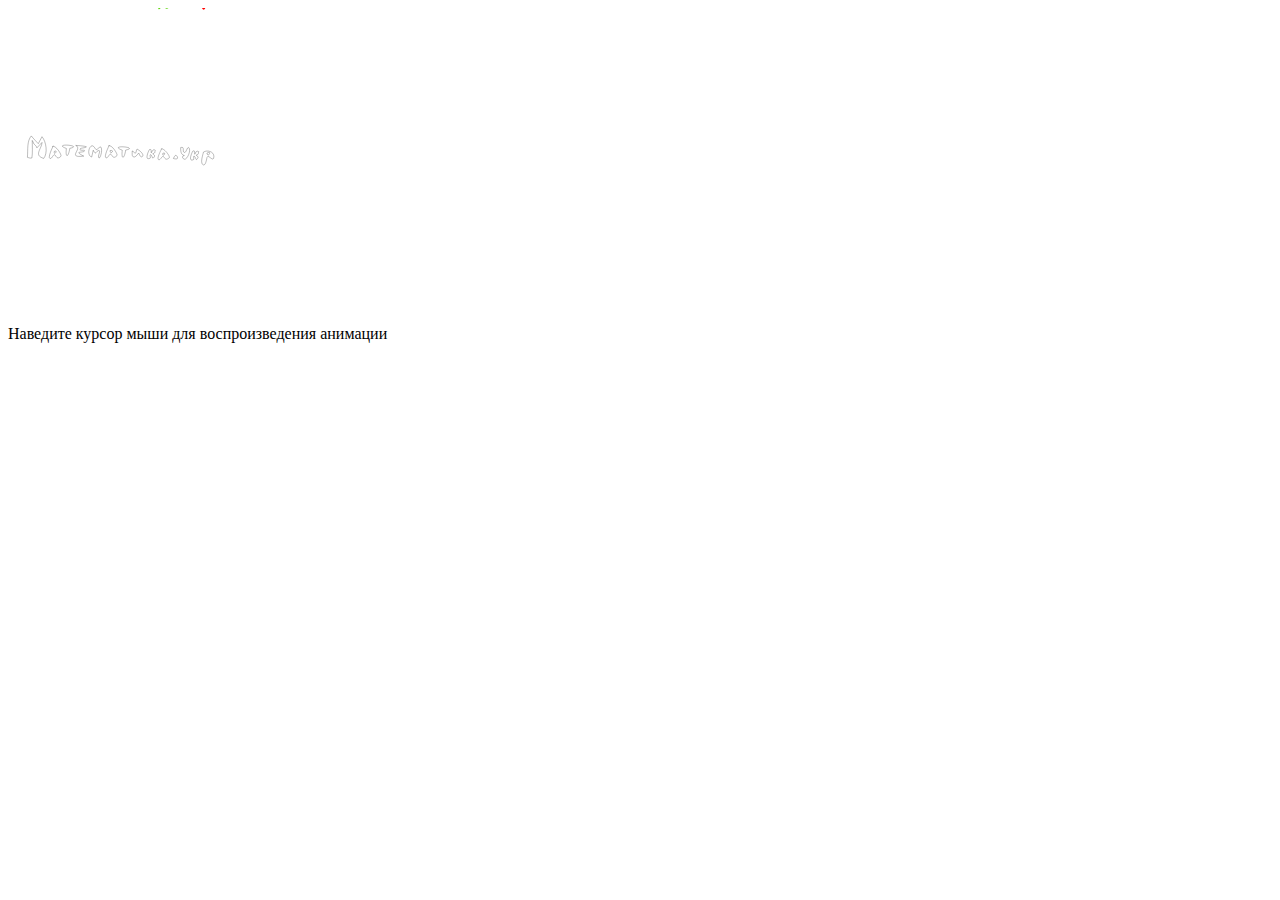
<file: Laba59.html>
<!DOCTYPE html PUBLIC "-//W3C//DTD XHTML 1.0 Strict//EN" "http://www.w3.org/TR/xhtml1/DTD/xhtml1-strict.dtd">
<html xmlns="http://www.w3.org/1999/xhtml">


<svg xmlns:dc="http://purl.org/dc/elements/1.1/" xmlns:cc="http://creativecommons.org/ns#" xmlns:rdf="http://www.w3.org/1999/02/22-rdf-syntax-ns#" xmlns:svg="http://www.w3.org/2000/svg" xmlns="http://www.w3.org/2000/svg" xmlns:sodipodi="http://sodipodi.sourceforge.net/DTD/sodipodi-0.dtd" xmlns:inkscape="http://www.inkscape.org/namespaces/inkscape" width="210" height="297" viewBox="0 0 210 297" version="1.1" id="S1yzvmt1Q" inkscape:version="0.92.2 (5c3e80d, 2017-08-06)" sodipodi:docname="drawing.svg">
    <style>
        @-webkit-keyframes SJfzkzDQY1m_SJGD7EF17_Animation{30%{-webkit-transform: translate(0px, -150px);transform: translate(0px, -150px);}53.33%{-webkit-transform: translate(0px, 0px);transform: translate(0px, 0px);}0%{-webkit-transform: translate(0px, -150px);transform: translate(0px, -150px);}100%{-webkit-transform: translate(0px, 0px);transform: translate(0px, 0px);}}@keyframes SJfzkzDQY1m_SJGD7EF17_Animation{30%{-webkit-transform: translate(0px, -150px);transform: translate(0px, -150px);}53.33%{-webkit-transform: translate(0px, 0px);transform: translate(0px, 0px);}0%{-webkit-transform: translate(0px, -150px);transform: translate(0px, -150px);}100%{-webkit-transform: translate(0px, 0px);transform: translate(0px, 0px);}}@-webkit-keyframes HJ-zJfv7YJQ_rkLSH4Fym_Animation{40%{-webkit-transform: translate(0px, -155px);transform: translate(0px, -155px);}66.67%{-webkit-transform: translate(0px, 0px);transform: translate(0px, 0px);}0%{-webkit-transform: translate(0px, -155px);transform: translate(0px, -155px);}100%{-webkit-transform: translate(0px, 0px);transform: translate(0px, 0px);}}@keyframes HJ-zJfv7YJQ_rkLSH4Fym_Animation{40%{-webkit-transform: translate(0px, -155px);transform: translate(0px, -155px);}66.67%{-webkit-transform: translate(0px, 0px);transform: translate(0px, 0px);}0%{-webkit-transform: translate(0px, -155px);transform: translate(0px, -155px);}100%{-webkit-transform: translate(0px, 0px);transform: translate(0px, 0px);}}@-webkit-keyframes HylzyMvQKkX_Bkl_SEYkX_Animation{0%{-webkit-transform: translate(0px, -300px);transform: translate(0px, -300px);}100%{-webkit-transform: translate(0px, -300px);transform: translate(0px, -300px);}}@keyframes HylzyMvQKkX_Bkl_SEYkX_Animation{0%{-webkit-transform: translate(0px, -300px);transform: translate(0px, -300px);}100%{-webkit-transform: translate(0px, -300px);transform: translate(0px, -300px);}}@-webkit-keyframes rykz1GvmFJ7_SkLtHVKJX_Animation{0%{-webkit-transform: translate(0px, -300px);transform: translate(0px, -300px);}100%{-webkit-transform: translate(0px, -300px);transform: translate(0px, -300px);}}@keyframes rykz1GvmFJ7_SkLtHVKJX_Animation{0%{-webkit-transform: translate(0px, -300px);transform: translate(0px, -300px);}100%{-webkit-transform: translate(0px, -300px);transform: translate(0px, -300px);}}@-webkit-keyframes S10-Jzw7tyQ_B1HjBVF17_Animation{0%{-webkit-transform: translate(0px, -300px);transform: translate(0px, -300px);}100%{-webkit-transform: translate(0px, -300px);transform: translate(0px, -300px);}}@keyframes S10-Jzw7tyQ_B1HjBVF17_Animation{0%{-webkit-transform: translate(0px, -300px);transform: translate(0px, -300px);}100%{-webkit-transform: translate(0px, -300px);transform: translate(0px, -300px);}}@-webkit-keyframes Bk6b1MP7FJ7_S1epHEt1X_Animation{0%{-webkit-transform: translate(0px, -300px);transform: translate(0px, -300px);}100%{-webkit-transform: translate(0px, -300px);transform: translate(0px, -300px);}}@keyframes Bk6b1MP7FJ7_S1epHEt1X_Animation{0%{-webkit-transform: translate(0px, -300px);transform: translate(0px, -300px);}100%{-webkit-transform: translate(0px, -300px);transform: translate(0px, -300px);}}@-webkit-keyframes SJ2-yGPQK1m_HJqNLVF1X_Animation{40%{-webkit-transform: translate(0px, -155px);transform: translate(0px, -155px);}66.67%{-webkit-transform: translate(0px, 0px);transform: translate(0px, 0px);}0%{-webkit-transform: translate(0px, -155px);transform: translate(0px, -155px);}100%{-webkit-transform: translate(0px, 0px);transform: translate(0px, 0px);}}@keyframes SJ2-yGPQK1m_HJqNLVF1X_Animation{40%{-webkit-transform: translate(0px, -155px);transform: translate(0px, -155px);}66.67%{-webkit-transform: translate(0px, 0px);transform: translate(0px, 0px);}0%{-webkit-transform: translate(0px, -155px);transform: translate(0px, -155px);}100%{-webkit-transform: translate(0px, 0px);transform: translate(0px, 0px);}}@-webkit-keyframes r1jWkMPQYJQ_rJEyIVK1m_Animation{0%{-webkit-transform: translate(0px, -300px);transform: translate(0px, -300px);}100%{-webkit-transform: translate(0px, -300px);transform: translate(0px, -300px);}}@keyframes r1jWkMPQYJQ_rJEyIVK1m_Animation{0%{-webkit-transform: translate(0px, -300px);transform: translate(0px, -300px);}100%{-webkit-transform: translate(0px, -300px);transform: translate(0px, -300px);}}@-webkit-keyframes B15byMw7tJX_BJ1-HNYJm_Animation{40%{-webkit-transform: translate(0px, -155px);transform: translate(0px, -155px);}66.67%{-webkit-transform: translate(0px, 0px);transform: translate(0px, 0px);}0%{-webkit-transform: translate(0px, -155px);transform: translate(0px, -155px);}100%{-webkit-transform: translate(0px, 0px);transform: translate(0px, 0px);}}@keyframes B15byMw7tJX_BJ1-HNYJm_Animation{40%{-webkit-transform: translate(0px, -155px);transform: translate(0px, -155px);}66.67%{-webkit-transform: translate(0px, 0px);transform: translate(0px, 0px);}0%{-webkit-transform: translate(0px, -155px);transform: translate(0px, -155px);}100%{-webkit-transform: translate(0px, 0px);transform: translate(0px, 0px);}}@-webkit-keyframes SkYbJMP7FJX_ryNYI4FkX_Animation{16.67%{-webkit-transform: translate(-170px, -30px);transform: translate(-170px, -30px);}30%{-webkit-transform: translate(-145px, -23px);transform: translate(-145px, -23px);}41.11%{-webkit-transform: translate(-100px, -30px);transform: translate(-100px, -30px);}51.11%{-webkit-transform: translate(-60px, -25px);transform: translate(-60px, -25px);}66.67%{-webkit-transform: translate(0px, 0px);transform: translate(0px, 0px);}0%{-webkit-transform: translate(-170px, -30px);transform: translate(-170px, -30px);}100%{-webkit-transform: translate(0px, 0px);transform: translate(0px, 0px);}}@keyframes SkYbJMP7FJX_ryNYI4FkX_Animation{16.67%{-webkit-transform: translate(-170px, -30px);transform: translate(-170px, -30px);}30%{-webkit-transform: translate(-145px, -23px);transform: translate(-145px, -23px);}41.11%{-webkit-transform: translate(-100px, -30px);transform: translate(-100px, -30px);}51.11%{-webkit-transform: translate(-60px, -25px);transform: translate(-60px, -25px);}66.67%{-webkit-transform: translate(0px, 0px);transform: translate(0px, 0px);}0%{-webkit-transform: translate(-170px, -30px);transform: translate(-170px, -30px);}100%{-webkit-transform: translate(0px, 0px);transform: translate(0px, 0px);}}@-webkit-keyframes Bydb1zD7Fkm_HkZ2QNKJ7_Animation{60%{-webkit-transform: translate(0px, -300px);transform: translate(0px, -300px);}0%{-webkit-transform: translate(0px, -300px);transform: translate(0px, -300px);}100%{-webkit-transform: translate(0px, -300px);transform: translate(0px, -300px);}}@keyframes Bydb1zD7Fkm_HkZ2QNKJ7_Animation{60%{-webkit-transform: translate(0px, -300px);transform: translate(0px, -300px);}0%{-webkit-transform: translate(0px, -300px);transform: translate(0px, -300px);}100%{-webkit-transform: translate(0px, -300px);transform: translate(0px, -300px);}}@-webkit-keyframes rkvb1MDmYJm_rJgu4VYkQ_Animation{56.67%{-webkit-transform: translate(0px, -300px);transform: translate(0px, -300px);}0%{-webkit-transform: translate(0px, -300px);transform: translate(0px, -300px);}100%{-webkit-transform: translate(0px, -300px);transform: translate(0px, -300px);}}@keyframes rkvb1MDmYJm_rJgu4VYkQ_Animation{56.67%{-webkit-transform: translate(0px, -300px);transform: translate(0px, -300px);}0%{-webkit-transform: translate(0px, -300px);transform: translate(0px, -300px);}100%{-webkit-transform: translate(0px, -300px);transform: translate(0px, -300px);}}@-webkit-keyframes ry8ZkMwmt1Q_Hk1-g4ty7_Animation{26.67%{-webkit-transform: translate(0px, -155px);transform: translate(0px, -155px);}50%{-webkit-transform: translate(0px, 0px);transform: translate(0px, 0px);}0%{-webkit-transform: translate(0px, -155px);transform: translate(0px, -155px);}100%{-webkit-transform: translate(0px, 0px);transform: translate(0px, 0px);}}@keyframes ry8ZkMwmt1Q_Hk1-g4ty7_Animation{26.67%{-webkit-transform: translate(0px, -155px);transform: translate(0px, -155px);}50%{-webkit-transform: translate(0px, 0px);transform: translate(0px, 0px);}0%{-webkit-transform: translate(0px, -155px);transform: translate(0px, -155px);}100%{-webkit-transform: translate(0px, 0px);transform: translate(0px, 0px);}}@-webkit-keyframes HJSb1fvmKyQ_HJr5JNFJm_Animation{23.33%{-webkit-transform: translate(0px, -155px);transform: translate(0px, -155px);}46.67%{-webkit-transform: translate(0px, 0px);transform: translate(0px, 0px);}0%{-webkit-transform: translate(0px, -155px);transform: translate(0px, -155px);}100%{-webkit-transform: translate(0px, 0px);transform: translate(0px, 0px);}}@keyframes HJSb1fvmKyQ_HJr5JNFJm_Animation{23.33%{-webkit-transform: translate(0px, -155px);transform: translate(0px, -155px);}46.67%{-webkit-transform: translate(0px, 0px);transform: translate(0px, 0px);}0%{-webkit-transform: translate(0px, -155px);transform: translate(0px, -155px);}100%{-webkit-transform: translate(0px, 0px);transform: translate(0px, 0px);}}@-webkit-keyframes HkN-JfPXFyQ_rye2RQYyQ_Animation{20%{-webkit-transform: translate(0px, -155px);transform: translate(0px, -155px);}43.33%{-webkit-transform: translate(0px, 0px);transform: translate(0px, 0px);}0%{-webkit-transform: translate(0px, -155px);transform: translate(0px, -155px);}100%{-webkit-transform: translate(0px, 0px);transform: translate(0px, 0px);}}@keyframes HkN-JfPXFyQ_rye2RQYyQ_Animation{20%{-webkit-transform: translate(0px, -155px);transform: translate(0px, -155px);}43.33%{-webkit-transform: translate(0px, 0px);transform: translate(0px, 0px);}0%{-webkit-transform: translate(0px, -155px);transform: translate(0px, -155px);}100%{-webkit-transform: translate(0px, 0px);transform: translate(0px, 0px);}}@-webkit-keyframes HyMZ1zDmYyQ_HJVVAmFyQ_Animation{16.67%{-webkit-transform: translate(0px, -155px);transform: translate(0px, -155px);}40%{-webkit-transform: translate(0px, 0px);transform: translate(0px, 0px);}0%{-webkit-transform: translate(0px, -155px);transform: translate(0px, -155px);}100%{-webkit-transform: translate(0px, 0px);transform: translate(0px, 0px);}}@keyframes HyMZ1zDmYyQ_HJVVAmFyQ_Animation{16.67%{-webkit-transform: translate(0px, -155px);transform: translate(0px, -155px);}40%{-webkit-transform: translate(0px, 0px);transform: translate(0px, 0px);}0%{-webkit-transform: translate(0px, -155px);transform: translate(0px, -155px);}100%{-webkit-transform: translate(0px, 0px);transform: translate(0px, 0px);}}@-webkit-keyframes SybZyMD7KJ7_HJlp6QtkQ_Animation{13.33%{-webkit-transform: translate(0px, -155px);transform: translate(0px, -155px);}36.67%{-webkit-transform: translate(0px, 0px);transform: translate(0px, 0px);}0%{-webkit-transform: translate(0px, -155px);transform: translate(0px, -155px);}100%{-webkit-transform: translate(0px, 0px);transform: translate(0px, 0px);}}@keyframes SybZyMD7KJ7_HJlp6QtkQ_Animation{13.33%{-webkit-transform: translate(0px, -155px);transform: translate(0px, -155px);}36.67%{-webkit-transform: translate(0px, 0px);transform: translate(0px, 0px);}0%{-webkit-transform: translate(0px, -155px);transform: translate(0px, -155px);}100%{-webkit-transform: translate(0px, 0px);transform: translate(0px, 0px);}}@-webkit-keyframes H1gWyMvmFkm_H1vToXK1Q_Animation{10%{-webkit-transform: translate(0px, -155px);transform: translate(0px, -155px);}33.33%{-webkit-transform: translate(0px, 0px);transform: translate(0px, 0px);}0%{-webkit-transform: translate(0px, -155px);transform: translate(0px, -155px);}100%{-webkit-transform: translate(0px, 0px);transform: translate(0px, 0px);}}@keyframes H1gWyMvmFkm_H1vToXK1Q_Animation{10%{-webkit-transform: translate(0px, -155px);transform: translate(0px, -155px);}33.33%{-webkit-transform: translate(0px, 0px);transform: translate(0px, 0px);}0%{-webkit-transform: translate(0px, -155px);transform: translate(0px, -155px);}100%{-webkit-transform: translate(0px, 0px);transform: translate(0px, 0px);}}@-webkit-keyframes S11-JMP7Fy7_S1oRqmYJX_Animation{6.67%{-webkit-transform: translate(0px, -155px);transform: translate(0px, -155px);}30%{-webkit-transform: translate(0px, 0px);transform: translate(0px, 0px);}0%{-webkit-transform: translate(0px, -155px);transform: translate(0px, -155px);}100%{-webkit-transform: translate(0px, 0px);transform: translate(0px, 0px);}}@keyframes S11-JMP7Fy7_S1oRqmYJX_Animation{6.67%{-webkit-transform: translate(0px, -155px);transform: translate(0px, -155px);}30%{-webkit-transform: translate(0px, 0px);transform: translate(0px, 0px);}0%{-webkit-transform: translate(0px, -155px);transform: translate(0px, -155px);}100%{-webkit-transform: translate(0px, 0px);transform: translate(0px, 0px);}}@-webkit-keyframes SJ0lJMwmt1X_r1pPcQt17_Animation{3.33%{-webkit-transform: translate(0px, -155px);transform: translate(0px, -155px);}26.67%{-webkit-transform: translate(0px, 0px);transform: translate(0px, 0px);}0%{-webkit-transform: translate(0px, -155px);transform: translate(0px, -155px);}100%{-webkit-transform: translate(0px, 0px);transform: translate(0px, 0px);}}@keyframes SJ0lJMwmt1X_r1pPcQt17_Animation{3.33%{-webkit-transform: translate(0px, -155px);transform: translate(0px, -155px);}26.67%{-webkit-transform: translate(0px, 0px);transform: translate(0px, 0px);}0%{-webkit-transform: translate(0px, -155px);transform: translate(0px, -155px);}100%{-webkit-transform: translate(0px, 0px);transform: translate(0px, 0px);}}@-webkit-keyframes BJ6eyfD7Fkm_Bkum97tJQ_Animation{0%{-webkit-transform: translate(0px, -155px);transform: translate(0px, -155px);}23.33%{-webkit-transform: translate(0px, 0px);transform: translate(0px, 0px);}100%{-webkit-transform: translate(0px, 0px);transform: translate(0px, 0px);}}@keyframes BJ6eyfD7Fkm_Bkum97tJQ_Animation{0%{-webkit-transform: translate(0px, -155px);transform: translate(0px, -155px);}23.33%{-webkit-transform: translate(0px, 0px);transform: translate(0px, 0px);}100%{-webkit-transform: translate(0px, 0px);transform: translate(0px, 0px);}}#S1yzvmt1Q *{-webkit-animation-duration: 3s;animation-duration: 3s;-webkit-animation-iteration-count: infinite;animation-iteration-count: infinite;-webkit-animation-play-state: running;animation-play-state: running;-webkit-animation-timing-function: cubic-bezier(0, 0, 1, 1);animation-timing-function: cubic-bezier(0, 0, 1, 1);}#BJGyMDXY17{fill: none;stroke: #000000;stroke-width: 0.26458332px;stroke-linecap: butt;stroke-linejoin: miter;stroke-opacity: 1;}#Hy7yMv7F1X{fill: none;stroke: #000000;stroke-width: 0.26458332px;stroke-linecap: butt;stroke-linejoin: miter;stroke-opacity: 1;}#HyVkzP7t1m{fill: none;stroke: #000000;stroke-width: 0.26458332px;stroke-linecap: butt;stroke-linejoin: miter;stroke-opacity: 1;}#SkBJMv7tk7{fill: none;stroke: #000000;stroke-width: 0.26458332px;stroke-linecap: butt;stroke-linejoin: miter;stroke-opacity: 1;}#ryLyfPmFkQ{fill: none;stroke: #000000;stroke-width: 0.26458332px;stroke-linecap: butt;stroke-linejoin: miter;stroke-opacity: 1;}#ByPkMvmFyQ{fill: none;stroke: #000000;stroke-width: 0.26458332px;stroke-linecap: butt;stroke-linejoin: miter;stroke-opacity: 1;}#Bk_yfD7tJQ{fill: none;stroke: #000000;stroke-width: 0.26458409px;stroke-linecap: butt;stroke-linejoin: miter;stroke-opacity: 1;}#BytyfwXt1X{fill: none;stroke: #000000;stroke-width: 0.26458332px;stroke-linecap: butt;stroke-linejoin: miter;stroke-opacity: 1;}#r19JMDQty7{fill: none;stroke: #000000;stroke-width: 0.26458332px;stroke-linecap: butt;stroke-linejoin: miter;stroke-opacity: 1;}#SkokzDmYJ7{fill: none;stroke: #000000;stroke-width: 0.26458332px;stroke-linecap: butt;stroke-linejoin: miter;stroke-opacity: 1;}#BynkGwQFkQ{fill: none;stroke: #000000;stroke-width: 0.26458332px;stroke-linecap: butt;stroke-linejoin: miter;stroke-opacity: 1;}#Sk6kzDQtJQ{fill: none;stroke: #000000;stroke-width: 0.26458409px;stroke-linecap: butt;stroke-linejoin: miter;stroke-opacity: 1;}#SkRkGv7Kk7{fill: none;stroke: #000000;stroke-width: 0.2645829px;stroke-linecap: butt;stroke-linejoin: miter;stroke-opacity: 1;}#Hy1lJGwQYk7{fill: none;stroke: #000000;stroke-width: 0.26458332px;stroke-linecap: butt;stroke-linejoin: miter;stroke-opacity: 1;}#r1xe1MwmFJm{fill: none;stroke: #000000;stroke-width: 0.26458332px;stroke-linecap: butt;stroke-linejoin: miter;stroke-opacity: 1;}#r1bxJfwmF1X{fill: none;stroke: #000000;stroke-width: 0.26458332px;stroke-linecap: butt;stroke-linejoin: miter;stroke-opacity: 1;}#SyflyGPmtJm{fill: none;stroke: #000000;stroke-width: 0.26458332px;stroke-linecap: butt;stroke-linejoin: miter;stroke-opacity: 1;}#HJQgkMwQF1Q{fill: none;stroke: #000000;stroke-width: 0.26458332px;stroke-linecap: butt;stroke-linejoin: miter;stroke-opacity: 1;}#S1VxyGvmYkm{fill: none;stroke: #000000;stroke-width: 0.24655017px;stroke-linecap: butt;stroke-linejoin: miter;stroke-opacity: 1;}#SJSxJfDQYy7{fill: none;stroke: #000000;stroke-width: 0.26458332px;stroke-linecap: butt;stroke-linejoin: miter;stroke-opacity: 1;}#HJ8eyGvXtkQ{fill: none;stroke: #000000;stroke-width: 0.26458332px;stroke-linecap: butt;stroke-linejoin: miter;stroke-opacity: 1;}#HyPeyMDXYkm{fill: none;stroke: #000000;stroke-width: 0.26458332px;stroke-linecap: butt;stroke-linejoin: miter;stroke-opacity: 1;}#Sk_x1zvQKJX{fill: none;stroke: #000000;stroke-width: 0.26458332px;stroke-linecap: butt;stroke-linejoin: miter;stroke-opacity: 1;}#S1KlyGvQY1Q{fill: none;stroke: #000000;stroke-width: 0.26458332px;stroke-linecap: butt;stroke-linejoin: miter;stroke-opacity: 1;}#ByqlyMvQFyQ{fill: none;stroke: #000000;stroke-width: 0.26458332px;stroke-linecap: butt;stroke-linejoin: miter;stroke-opacity: 1;}#S1jlkzPmYk7{fill: none;stroke: #000000;stroke-width: 0.26458332px;stroke-linecap: butt;stroke-linejoin: miter;stroke-opacity: 1;}#SyhlkMwQFkQ{fill: none;stroke: #000000;stroke-width: 0.26458332px;stroke-linecap: butt;stroke-linejoin: miter;stroke-opacity: 1;}#BJ6eyfD7Fkm{fill: #00ff00;stroke-width: 0.58681321;-webkit-transform:  scale(0.26458333);transform:  scale(0.26458333);}#SJ0lJMwmt1X{fill: #ff6600;stroke-width: 0.58681321;-webkit-transform:  scale(0.26458333);transform:  scale(0.26458333);}#S11-JMP7Fy7{fill: #ff2a2a;stroke-width: 0.58681321;-webkit-transform:  scale(0.26458333);transform:  scale(0.26458333);}#H1gWyMvmFkm{fill: #ffcc00;stroke-width: 0.58681321;-webkit-transform:  scale(0.26458333);transform:  scale(0.26458333);}#SybZyMD7KJ7{fill: #ff00ff;stroke-width: 0.58681321;-webkit-transform:  scale(0.26458333);transform:  scale(0.26458333);}#HyMZ1zDmYyQ{fill: #cccccc;stroke-width: 0.58681321;-webkit-transform:  scale(0.26458333);transform:  scale(0.26458333);}#SJXWJGDXYyQ{fill: #cccccc;stroke-width: 0.58681321;-webkit-transform:  scale(0.26458333);transform:  scale(0.26458333);}#HkN-JfPXFyQ{fill: #ccff00;stroke-width: 0.58681321;-webkit-transform:  scale(0.26458333);transform:  scale(0.26458333);}#HJSb1fvmKyQ{fill: #c87137;stroke-width: 0.58681321;-webkit-transform:  scale(0.26458333);transform:  scale(0.26458333);}#ry8ZkMwmt1Q{fill: #6f916f;stroke-width: 0.58681321;-webkit-transform:  scale(0.26458333);transform:  scale(0.26458333);}#rkvb1MDmYJm{fill: #0055d4;stroke-width: 0.58681321;-webkit-transform:  scale(0.26458333);transform:  scale(0.26458333);}#Bydb1zD7Fkm{fill: #7137c8;stroke-width: 0.58681321;-webkit-transform:  scale(0.26458333);transform:  scale(0.26458333);}#SkYbJMP7FJX{fill: #241c1f;stroke-width: 0.58681321;-webkit-transform:  scale(0.26458333);transform:  scale(0.26458333);}#B15byMw7tJX{fill: #ffff00;stroke-width: 0.58681321;-webkit-transform:  scale(0.26458333);transform:  scale(0.26458333);}#r1jWkMPQYJQ{fill: #00ffcc;stroke-width: 0.58681321;-webkit-transform:  scale(0.26458333);transform:  scale(0.26458333);}#SJ2-yGPQK1m{fill: #ff0000;stroke-width: 0.58681321;-webkit-transform:  scale(0.26458333);transform:  scale(0.26458333);}#Bk6b1MP7FJ7{fill: #6c5353;stroke-width: 0.58681321;-webkit-transform:  scale(0.26458333);transform:  scale(0.26458333);}#S10-Jzw7tyQ{fill: #6c5353;stroke-width: 0.58681321;-webkit-transform:  scale(0.26458333);transform:  scale(0.26458333);}#rykz1GvmFJ7{fill: #ff0066;stroke-width: 0.58681321;-webkit-transform:  scale(0.26458333);transform:  scale(0.26458333);}#HylzyMvQKkX{fill: #ff0066;stroke-width: 0.58681321;-webkit-transform:  scale(0.26458333);transform:  scale(0.26458333);}#HJ-zJfv7YJQ{fill: #0000aa;stroke-width: 0.58681321;-webkit-transform:  scale(0.26458333);transform:  scale(0.26458333);}#SJfzkzDQY1m{fill: #55d400;stroke-width: 0.58681321;-webkit-transform:  scale(0.26458333);transform:  scale(0.26458333);}#BJ6eyfD7Fkm_Bkum97tJQ{-webkit-transform-origin: 50% 50%;transform-origin: 50% 50%;transform-box: fill-box;-webkit-transform: translate(0px, -155px);transform: translate(0px, -155px);}#S1yzvmt1Q:hover #BJ6eyfD7Fkm_Bkum97tJQ{-webkit-animation-name: BJ6eyfD7Fkm_Bkum97tJQ_Animation;animation-name: BJ6eyfD7Fkm_Bkum97tJQ_Animation;}#SJ0lJMwmt1X_r1pPcQt17{-webkit-transform-origin: 50% 50%;transform-origin: 50% 50%;transform-box: fill-box;-webkit-transform: translate(0px, -155px);transform: translate(0px, -155px);}#S1yzvmt1Q:hover #SJ0lJMwmt1X_r1pPcQt17{-webkit-animation-name: SJ0lJMwmt1X_r1pPcQt17_Animation;animation-name: SJ0lJMwmt1X_r1pPcQt17_Animation;}#S11-JMP7Fy7_S1oRqmYJX{-webkit-transform-origin: 50% 50%;transform-origin: 50% 50%;transform-box: fill-box;-webkit-transform: translate(0px, -155px);transform: translate(0px, -155px);}#S1yzvmt1Q:hover #S11-JMP7Fy7_S1oRqmYJX{-webkit-animation-name: S11-JMP7Fy7_S1oRqmYJX_Animation;animation-name: S11-JMP7Fy7_S1oRqmYJX_Animation;}#H1gWyMvmFkm_H1vToXK1Q{-webkit-transform-origin: 50% 50%;transform-origin: 50% 50%;transform-box: fill-box;-webkit-transform: translate(0px, -155px);transform: translate(0px, -155px);}#S1yzvmt1Q:hover #H1gWyMvmFkm_H1vToXK1Q{-webkit-animation-name: H1gWyMvmFkm_H1vToXK1Q_Animation;animation-name: H1gWyMvmFkm_H1vToXK1Q_Animation;}#SybZyMD7KJ7_HJlp6QtkQ{-webkit-transform-origin: 50% 50%;transform-origin: 50% 50%;transform-box: fill-box;-webkit-transform: translate(0px, -155px);transform: translate(0px, -155px);}#S1yzvmt1Q:hover #SybZyMD7KJ7_HJlp6QtkQ{-webkit-animation-name: SybZyMD7KJ7_HJlp6QtkQ_Animation;animation-name: SybZyMD7KJ7_HJlp6QtkQ_Animation;}#HyMZ1zDmYyQ_HJVVAmFyQ{-webkit-transform-origin: 50% 50%;transform-origin: 50% 50%;transform-box: fill-box;-webkit-transform: translate(0px, -155px);transform: translate(0px, -155px);}#S1yzvmt1Q:hover #HyMZ1zDmYyQ_HJVVAmFyQ{-webkit-animation-name: HyMZ1zDmYyQ_HJVVAmFyQ_Animation;animation-name: HyMZ1zDmYyQ_HJVVAmFyQ_Animation;}#HkN-JfPXFyQ_rye2RQYyQ{-webkit-transform-origin: 50% 50%;transform-origin: 50% 50%;transform-box: fill-box;-webkit-transform: translate(0px, -155px);transform: translate(0px, -155px);}#S1yzvmt1Q:hover #HkN-JfPXFyQ_rye2RQYyQ{-webkit-animation-name: HkN-JfPXFyQ_rye2RQYyQ_Animation;animation-name: HkN-JfPXFyQ_rye2RQYyQ_Animation;}#HJSb1fvmKyQ_HJr5JNFJm{-webkit-transform-origin: 50% 50%;transform-origin: 50% 50%;transform-box: fill-box;-webkit-transform: translate(0px, -155px);transform: translate(0px, -155px);}#S1yzvmt1Q:hover #HJSb1fvmKyQ_HJr5JNFJm{-webkit-animation-name: HJSb1fvmKyQ_HJr5JNFJm_Animation;animation-name: HJSb1fvmKyQ_HJr5JNFJm_Animation;}#ry8ZkMwmt1Q_Hk1-g4ty7{-webkit-transform-origin: 50% 50%;transform-origin: 50% 50%;transform-box: fill-box;-webkit-transform: translate(0px, -155px);transform: translate(0px, -155px);}#S1yzvmt1Q:hover #ry8ZkMwmt1Q_Hk1-g4ty7{-webkit-animation-name: ry8ZkMwmt1Q_Hk1-g4ty7_Animation;animation-name: ry8ZkMwmt1Q_Hk1-g4ty7_Animation;}#rkvb1MDmYJm_rJgu4VYkQ{-webkit-transform-origin: 50% 50%;transform-origin: 50% 50%;transform-box: fill-box;-webkit-transform: translate(0px, -300px);transform: translate(0px, -300px);}#S1yzvmt1Q:hover #rkvb1MDmYJm_rJgu4VYkQ{-webkit-animation-name: rkvb1MDmYJm_rJgu4VYkQ_Animation;animation-name: rkvb1MDmYJm_rJgu4VYkQ_Animation;}#Bydb1zD7Fkm_HkZ2QNKJ7{-webkit-transform-origin: 50% 50%;transform-origin: 50% 50%;transform-box: fill-box;-webkit-transform: translate(0px, -300px);transform: translate(0px, -300px);}#S1yzvmt1Q:hover #Bydb1zD7Fkm_HkZ2QNKJ7{-webkit-animation-name: Bydb1zD7Fkm_HkZ2QNKJ7_Animation;animation-name: Bydb1zD7Fkm_HkZ2QNKJ7_Animation;}#SkYbJMP7FJX_ryNYI4FkX{-webkit-transform-origin: 50% 50%;transform-origin: 50% 50%;transform-box: fill-box;-webkit-transform: translate(-170px, -30px);transform: translate(-170px, -30px);}#S1yzvmt1Q:hover #SkYbJMP7FJX_ryNYI4FkX{-webkit-animation-name: SkYbJMP7FJX_ryNYI4FkX_Animation;animation-name: SkYbJMP7FJX_ryNYI4FkX_Animation;}#B15byMw7tJX_BJ1-HNYJm{-webkit-transform-origin: 50% 50%;transform-origin: 50% 50%;transform-box: fill-box;-webkit-transform: translate(0px, -155px);transform: translate(0px, -155px);}#S1yzvmt1Q:hover #B15byMw7tJX_BJ1-HNYJm{-webkit-animation-name: B15byMw7tJX_BJ1-HNYJm_Animation;animation-name: B15byMw7tJX_BJ1-HNYJm_Animation;}#r1jWkMPQYJQ_rJEyIVK1m{-webkit-transform-origin: 50% 50%;transform-origin: 50% 50%;transform-box: fill-box;-webkit-transform: translate(0px, -300px);transform: translate(0px, -300px);}#S1yzvmt1Q:hover #r1jWkMPQYJQ_rJEyIVK1m{-webkit-animation-name: r1jWkMPQYJQ_rJEyIVK1m_Animation;animation-name: r1jWkMPQYJQ_rJEyIVK1m_Animation;}#SJ2-yGPQK1m_HJqNLVF1X{-webkit-transform-origin: 50% 50%;transform-origin: 50% 50%;transform-box: fill-box;-webkit-transform: translate(0px, -155px);transform: translate(0px, -155px);}#S1yzvmt1Q:hover #SJ2-yGPQK1m_HJqNLVF1X{-webkit-animation-name: SJ2-yGPQK1m_HJqNLVF1X_Animation;animation-name: SJ2-yGPQK1m_HJqNLVF1X_Animation;}#Bk6b1MP7FJ7_S1epHEt1X{-webkit-transform-origin: 50% 50%;transform-origin: 50% 50%;transform-box: fill-box;-webkit-transform: translate(0px, -300px);transform: translate(0px, -300px);}#S1yzvmt1Q:hover #Bk6b1MP7FJ7_S1epHEt1X{-webkit-animation-name: Bk6b1MP7FJ7_S1epHEt1X_Animation;animation-name: Bk6b1MP7FJ7_S1epHEt1X_Animation;}#S10-Jzw7tyQ_B1HjBVF17{-webkit-transform-origin: 50% 50%;transform-origin: 50% 50%;transform-box: fill-box;-webkit-transform: translate(0px, -300px);transform: translate(0px, -300px);}#S1yzvmt1Q:hover #S10-Jzw7tyQ_B1HjBVF17{-webkit-animation-name: S10-Jzw7tyQ_B1HjBVF17_Animation;animation-name: S10-Jzw7tyQ_B1HjBVF17_Animation;}#rykz1GvmFJ7_SkLtHVKJX{-webkit-transform-origin: 50% 50%;transform-origin: 50% 50%;transform-box: fill-box;-webkit-transform: translate(0px, -300px);transform: translate(0px, -300px);}#S1yzvmt1Q:hover #rykz1GvmFJ7_SkLtHVKJX{-webkit-animation-name: rykz1GvmFJ7_SkLtHVKJX_Animation;animation-name: rykz1GvmFJ7_SkLtHVKJX_Animation;}#HylzyMvQKkX_Bkl_SEYkX{-webkit-transform-origin: 50% 50%;transform-origin: 50% 50%;transform-box: fill-box;-webkit-transform: translate(0px, -300px);transform: translate(0px, -300px);}#S1yzvmt1Q:hover #HylzyMvQKkX_Bkl_SEYkX{-webkit-animation-name: HylzyMvQKkX_Bkl_SEYkX_Animation;animation-name: HylzyMvQKkX_Bkl_SEYkX_Animation;}#HJ-zJfv7YJQ_rkLSH4Fym{-webkit-transform-origin: 50% 50%;transform-origin: 50% 50%;transform-box: fill-box;-webkit-transform: translate(0px, -155px);transform: translate(0px, -155px);}#S1yzvmt1Q:hover #HJ-zJfv7YJQ_rkLSH4Fym{-webkit-animation-name: HJ-zJfv7YJQ_rkLSH4Fym_Animation;animation-name: HJ-zJfv7YJQ_rkLSH4Fym_Animation;}#SJfzkzDQY1m_SJGD7EF17{-webkit-transform-origin: 50% 50%;transform-origin: 50% 50%;transform-box: fill-box;-webkit-transform: translate(0px, -150px);transform: translate(0px, -150px);}#S1yzvmt1Q:hover #SJfzkzDQY1m_SJGD7EF17{-webkit-animation-name: SJfzkzDQY1m_SJGD7EF17_Animation;animation-name: SJfzkzDQY1m_SJGD7EF17_Animation;}
    </style>
    <defs id="defs2"/>
    <sodipodi:namedview id="HJx1MvQKym" pagecolor="#ffffff" bordercolor="#666666" borderopacity="1.0" inkscape:pageopacity="0.0" inkscape:pageshadow="2" inkscape:zoom="1.7041198" inkscape:cx="488.15952" inkscape:cy="561.25984" inkscape:document-units="mm" inkscape:current-layer="layer1" showgrid="false" inkscape:snap-center="true" inkscape:window-width="1366" inkscape:window-height="715" inkscape:window-x="-8" inkscape:window-y="-8" inkscape:window-maximized="1"/>
    <metadata id="metadata5">
        <rdf:rdf>
            <cc:work rdf:about="">
                <dc:format>
                    image/svg+xml
                </dc:format>
                <dc:type rdf:resource="http://purl.org/dc/dcmitype/StillImage"/>
                <dc:title/>
            </cc:work>
        </rdf:rdf>
    </metadata>
    <g inkscape:label="Layer 1" inkscape:groupmode="layer" id="r1WkfvmKk7">
        <path d="m 24.220715,132.42335 c 0.09575,5.70987 0.435617,12.57022 -0.310522,17.54449 -1.618846,0.5305 -3.689879,-0.44995 -4.502569,-0.62104" id="BJGyMDXY17" inkscape:connector-curvature="0"/>
        <path d="m 19.407624,149.3468 c 0.660542,-8.20047 -0.585975,-16.32031 3.881525,-21.42602" id="Hy7yMv7F1X" inkscape:connector-curvature="0"/>
        <path d="m 23.289149,127.92078 c 2.089557,2.68808 5.353695,6.01335 6.986743,7.76305 l 3.726265,-6.98675" id="HyVkzP7t1m" inkscape:connector-curvature="0"/>
        <path d="m 34.002157,128.69708 c 4.450127,5.1957 5.803442,16.69584 1.707872,21.73654 -10.351768,-3.23414 -2.044092,-9.26747 -1.707872,-15.99188 l -5.123612,5.43413" id="SkBJMv7tk7" inkscape:connector-curvature="0"/>
        <path d="m 28.878546,139.87587 c -0.333386,-1.72709 -1.767997,-2.69956 -2.94996,-3.88152" id="ryLyfPmFkQ" inkscape:connector-curvature="0"/>
        <path d="m 25.928586,135.99435 c -0.365076,-1.57375 -1.238672,-2.58995 -1.707871,-3.571" id="ByPkMvmFyQ" inkscape:connector-curvature="0"/>
        <path d="m 45.336208,137.85748 c -0.773498,1.13943 -5.786768,11.78586 -3.415741,12.5762 2.288717,0.76292 3.417703,-5.12168 5.123612,-3.41576 1.236784,1.23678 2.049424,5.09262 5.899919,1.24211 1.184174,-1.18419 -5.428565,-11.70272 -8.694616,-9.7815" id="Bk_yfD7tJQ" inkscape:connector-curvature="0" sodipodi:nodetypes="ccccc"/>
        <path d="m 46.289676,143.36624 c -0.854597,5.36904 4.641988,-2.03968 0,0" id="BytyfwXt1X" inkscape:connector-curvature="0" sodipodi:nodetypes="cc"/>
        <path d="m 58.378132,140.49692 c -1.171213,9.99036 2.042041,9.00274 3.415741,-0.15526 14.624569,-2.92492 -18.54903,-5.624 -3.415741,0.15526 z" id="r19JMDQty7" inkscape:connector-curvature="0"/>
        <path d="m 67.693792,137.39169 c 20.195831,1.40211 5.827109,2.45802 4.813091,3.10522 -2.358052,2.35806 3.726265,1.70787 3.726265,1.70787 1.998861,1.99887 -5.13533,1.73131 -5.434137,2.32892 -0.507611,1.01522 4.968353,3.57101 4.968353,3.57101 -17.647815,2.19795 -0.536857,-7.41581 -8.073572,-10.71302" id="SkokzDmYJ7" inkscape:connector-curvature="0" sodipodi:nodetypes="ccccsc"/>
        <path d="m 85.238283,142.20479 -1.552609,6.83148 c -3.623586,-1.12589 -3.54804,-6.86592 -1.70787,-9.62618 2.856036,-4.28405 4.85232,0.9708 5.899918,2.0184 1.518564,1.51856 5.744657,-7.15745 5.744657,1.24209 0,2.4804 -1.840691,9.05002 -2.949959,6.83148 -1.04178,-2.08356 2.484751,-6.98675 0.155261,-6.98675 -2.931121,0 -2.543145,5.78198 -5.589398,-0.31052 z" id="BynkGwQFkQ" inkscape:connector-curvature="0"/>
        <path sodipodi:nodetypes="ccccc" inkscape:connector-curvature="0" id="Sk6kzDQtJQ" d="m 101.38543,137.23644 c -0.7735,1.13943 -5.786771,11.78586 -3.415744,12.5762 2.288714,0.76292 3.417704,-5.12168 5.123614,-3.41576 1.23678,1.23678 2.04942,5.09262 5.89992,1.24211 1.18417,-1.18419 -5.42857,-11.70272 -8.69462,-9.7815"/>
        <path sodipodi:nodetypes="cc" inkscape:connector-curvature="0" id="SkRkGv7Kk7" d="m 154.81714,145.31009 c -0.8546,5.36903 4.64197,-2.03968 0,0"/>
        <path inkscape:connector-curvature="0" id="Hy1lJGwQYk7" d="m 114.27209,142.20479 c -1.17121,9.99036 2.04204,9.00274 3.41574,-0.15526 14.62457,-2.92492 -18.549029,-5.624 -3.41574,0.15526 z"/>
        <path d="m 124.20879,142.98109 c 0.14742,1.64491 -0.67249,5.02026 1.08683,5.89992 2.29222,1.14611 5.19387,-3.88152 5.43414,-3.88152 0.22984,0 1.62926,5.51274 3.72626,3.41574 2.40276,-2.40276 -5.17103,-7.56038 -5.43414,-7.29727 -0.96638,0.96639 -0.4799,2.96408 -1.55261,4.03679 -0.92362,0.92362 -2.03744,-2.6323 -3.26048,-2.17366 z" id="r1xe1MwmFJm" inkscape:connector-curvature="0"/>
        <path d="m 141.44276,141.58374 c -1.31008,1.9702 -5.15898,11.507 0.77631,8.53936 0.50037,-0.25019 -0.54644,-3.18184 0.15526,-3.41574 1.34859,-0.44953 2.01173,4.1987 2.7947,3.41574 1.77003,-1.77003 2.12787,-2.72627 -0.46579,-4.34731" id="r1bxJfwmF1X" inkscape:connector-curvature="0"/>
        <path d="m 144.70324,145.77579 c 3.24503,-0.96434 1.73493,-2.2452 2.63944,-3.41574" id="SyflyGPmtJm" inkscape:connector-curvature="0"/>
        <path d="m 141.44276,141.58374 c 1.28875,-0.28824 1.70787,-0.20842 1.70787,1.08683 0,6.36211 0.62416,-3.36872 4.19205,-0.31052" id="HJQgkMwQF1Q" inkscape:connector-curvature="0"/>
        <path d="m 153.90975,140.49362 c -0.75424,1.01467 -5.64266,10.49534 -3.33069,11.19914 2.23173,0.67938 3.3326,-4.56087 4.99603,-3.04174 1.20598,1.10136 1.99839,4.53499 5.753,1.1061 1.15468,-1.05452 -5.29339,-10.4213 -8.4781,-8.71045" id="S1VxyGvmYkm" inkscape:connector-curvature="0" sodipodi:nodetypes="ccccc"/>
        <path d="m 169.23448,148.57049 c -2.15851,-3.54577 -3.37364,1.70787 -3.72626,1.70787 -1.42174,0 5.73655,2.31271 3.72626,-1.70787 z" id="SJSxJfDQYy7" inkscape:connector-curvature="0"/>
        <path d="m 172.65022,139.56535 c 4.14522,-1.33455 1.83269,3.23004 3.10522,4.50257 2.41326,2.41326 3.30987,-6.16105 5.12361,-4.34731 2.66159,2.66159 -2.36962,14.08804 -5.43413,11.02353 -3.0172,-3.0172 1.82188,-2.99909 0.7763,-3.26048 -3.33707,-0.83427 -3.571,-4.30668 -3.571,-7.91831" id="HJ8eyGvXtkQ" inkscape:connector-curvature="0" sodipodi:nodetypes="cssscc"/>
        <path inkscape:connector-curvature="0" id="HyPeyMDXYkm" d="m 184.91584,142.98109 c -1.31008,1.9702 -5.15898,11.507 0.77631,8.53936 0.50037,-0.25019 -0.54644,-3.18184 0.15526,-3.41574 1.34859,-0.44953 2.01173,4.1987 2.7947,3.41574 1.77003,-1.77003 2.12787,-2.72627 -0.46579,-4.34731"/>
        <path inkscape:connector-curvature="0" id="Sk_x1zvQKJX" d="m 184.91584,142.98109 c 1.28875,-0.28824 1.70787,-0.20842 1.70787,1.08683 0,6.36211 0.62416,-3.36872 4.19205,-0.31052"/>
        <path inkscape:connector-curvature="0" id="S1KlyGvQY1Q" d="m 188.17632,147.17314 c 3.24503,-0.96434 1.73493,-2.2452 2.63944,-3.41574"/>
        <path d="m 195.47359,144.06792 c -0.46406,2.27204 -3.2019,9.99529 -0.93157,12.26562 3.03754,3.03753 4.11036,-5.81011 4.50257,-6.98675 1.28807,-3.8642 6.83149,6.45882 6.83149,-1.08682 0,-4.54081 -6.43937,-6.66899 -10.40249,-4.19205" id="ByqlyMvQFyQ" inkscape:connector-curvature="0" sodipodi:nodetypes="cccsc"/>
        <path d="m 198.88933,145.15475 c 5.57927,-3.42829 1.24554,5.60494 0,0" id="S1jlkzPmYk7" inkscape:connector-curvature="0" sodipodi:nodetypes="cc"/>
        <path sodipodi:nodetypes="cc" inkscape:connector-curvature="0" id="SyhlkMwQFkQ" d="m 101.99499,142.61446 c 0.11218,5.22092 5.52711,-1.28289 0,0"/>
        <g id="BJ6eyfD7Fkm_Bkum97tJQ" data-animator-group="true" data-animator-type="0">
            <path d="m 131.33208,566.42379 c -11.17092,-4.63168 -14.91823,-8.6988 -14.92249,-16.19604 -0.003,-4.51273 0.81186,-7.10896 6.16669,-19.65824 2.20347,-5.16395 4.52429,-11.3695 5.15736,-13.79011 1.28256,-4.90398 1.92377,-9.97582 1.26118,-9.97582 -0.23796,0 -4.62275,4.48912 -9.74398,9.97582 -5.12122,5.48671 -9.37784,9.97583 -9.45915,9.97583 -0.0813,0 -0.71929,-1.12228 -1.41772,-2.49396 -0.69843,-1.37168 -3.14641,-4.3723 -5.43995,-6.66804 -2.53423,-2.53668 -4.484921,-5.06882 -4.97269,-6.45495 -1.280573,-3.63908 -5.51698,-10.78965 -6.392406,-10.78965 -0.667894,0 -0.733694,3.41536 -0.398518,20.68517 0.387481,19.96481 -0.238192,39.2624 -1.412671,43.57088 -0.465082,1.70611 -0.587046,1.75997 -3.952223,1.74525 -1.909781,-0.008 -5.270824,-0.53648 -7.468983,-1.17363 l -3.996652,-1.15844 0.357792,-11.73626 c 1.142432,-37.47392 2.499442,-48.11737 7.396533,-58.01333 2.345322,-4.73938 5.263895,-9.26676 5.836379,-9.05356 0.251349,0.0936 2.872392,2.94288 5.82454,6.33172 6.886319,7.90498 20.146149,22.18083 20.664209,22.24759 0.21903,0.0282 3.4992,-5.79694 7.28927,-12.94482 l 6.89103,-12.99613 1.11617,1.37841 c 4.19975,5.18648 9.16149,16.68139 11.31578,26.21542 3.94659,17.46604 2.83477,35.09811 -2.92801,46.43437 -3.16964,6.23514 -2.98609,6.11202 -6.77149,4.54252 z" id="BJ6eyfD7Fkm" inkscape:connector-curvature="0"/>
        </g>
        <g id="SJ0lJMwmt1X_r1pPcQt17" data-animator-group="true" data-animator-type="0">
            <path d="m 157.89529,567.09863 c -2.86679,-3.66404 1.05492,-18.29598 10.16384,-37.9214 3.16113,-6.81074 3.15251,-6.80691 8.45757,-3.7583 8.05728,4.6302 21.54147,23.20816 23.17852,31.93441 0.36226,1.93098 0.20022,2.25505 -2.15107,4.30198 -3.34184,2.90928 -7.11467,4.60103 -9.22649,4.13719 -1.73137,-0.38027 -4.84185,-3.33925 -7.10881,-6.76256 -4.86508,-7.3467 -7.06681,-7.04448 -13.28036,1.82291 -1.77801,2.53741 -3.90946,5.14578 -4.73657,5.79638 -1.68854,1.32821 -4.42724,1.56057 -5.29663,0.44939 z m 21.19931,-18.09997 c 0.85939,-0.676 2.10426,-2.29096 2.76636,-3.58879 2.26256,-4.43497 0.12221,-6.66362 -4.87039,-5.07132 -2.13499,0.68091 -2.5515,1.08524 -2.93319,2.84745 -0.48423,2.23561 -0.0973,5.14659 0.83849,6.30824 0.86989,1.07983 2.43001,0.89569 4.19873,-0.49558 z" id="SJ0lJMwmt1X" inkscape:connector-curvature="0"/>
        </g>
        <g id="S11-JMP7Fy7_S1oRqmYJX" data-animator-group="true" data-animator-type="0">
            <path d="m 222.38048,556.50056 c -1.70509,-2.05451 -2.36052,-12.60451 -1.34871,-21.70926 l 0.4438,-3.99359 -6.48877,-3.10743 c -6.88989,-3.29951 -9.75326,-5.56357 -8.41547,-6.6541 1.609,-1.31162 5.76402,-1.90297 13.36955,-1.90279 13.23237,3.1e-4 26.99341,2.73028 26.99341,5.35506 0,1.05697 -3.81354,2.79456 -8.88182,4.04689 -2.86093,0.70691 -5.2017,1.3586 -5.2017,1.44821 0,0.0896 -0.40999,2.37062 -0.9111,5.06894 -2.5908,13.95087 -7.19946,24.29138 -9.55919,21.44807 z" id="S11-JMP7Fy7" inkscape:connector-curvature="0"/>
        </g>
        <g id="H1gWyMvmFkm_H1vToXK1Q" data-animator-group="true" data-animator-type="0">
            <path d="m 264.24527,559.9119 c -0.32274,-0.10946 -1.56928,-0.36319 -2.77008,-0.56383 -1.20081,-0.20065 -3.01225,-1.06235 -4.02543,-1.91489 -1.67738,-1.41142 -1.81755,-1.78986 -1.56707,-4.23104 0.16261,-1.58489 1.7544,-5.8588 3.89344,-10.4538 5.42388,-11.65132 5.77163,-15.81357 1.70789,-20.44191 l -1.83164,-2.08613 3.47007,0.32844 c 21.52183,2.03697 30.39272,3.26034 31.47271,4.34032 0.65827,0.65828 -2.32096,1.50215 -11.84147,3.35411 -4.344,0.84501 -8.36827,1.78797 -8.94283,2.09546 -1.69964,0.90962 -2.96173,3.85233 -2.23478,5.21065 1.05949,1.97968 3.00923,2.54587 9.97385,2.89634 5.58018,0.28081 6.77332,0.5033 6.92362,1.29106 0.2806,1.47078 -3.65896,2.73808 -12.59294,4.05096 -4.3714,0.6424 -8.1835,1.31354 -8.47134,1.49143 -1.11779,0.69084 -0.43636,3.04074 1.38381,4.77205 2.13425,2.03004 6.73861,5.03696 11.58956,7.56866 l 3.22747,1.6844 -3.81429,0.38111 c -4.06233,0.40589 -14.57044,0.55902 -15.55055,0.22661 z" id="H1gWyMvmFkm" inkscape:connector-curvature="0"/>
        </g>
        <g id="SybZyMD7KJ7_HJlp6QtkQ" data-animator-group="true" data-animator-type="0">
            <path d="m 343.6959,565.11452 c -1.3302,-1.60536 -0.89415,-6.996 1.09451,-13.53104 2.65111,-8.71192 2.89529,-10.92519 1.37325,-12.44724 -2.76381,-2.7638 -7.45383,-0.90361 -12.05987,4.78327 -1.50309,1.8558 -3.0939,3.37418 -3.53514,3.37418 -1.13136,0 -4.61162,-4.22365 -6.57229,-7.97616 -0.91112,-1.74378 -1.80752,-3.17113 -1.992,-3.1719 -0.18448,-7.6e-4 -1.63685,5.72069 -3.22747,12.71435 -1.59518,7.01368 -3.20783,12.82035 -3.59624,12.94902 -1.23722,0.40984 -5.85949,-4.44895 -7.26212,-7.63372 -1.02747,-2.33294 -1.40843,-4.47224 -1.59122,-8.93544 -0.3879,-9.47167 2.0599,-16.60858 7.37753,-21.5102 2.35704,-2.17264 2.81449,-2.36451 4.95336,-2.07763 2.87925,0.38619 5.34204,2.60566 9.24397,8.33069 4.81767,7.06863 5.83858,7.40802 10.67553,3.54896 10.67772,-8.51898 11.61442,-8.88397 13.24902,-5.1627 1.62557,3.70072 1.30272,15.99289 -0.60867,23.17454 -1.70123,6.39202 -4.13549,12.2329 -5.68122,13.63177 -0.93353,0.84483 -1.09499,0.8395 -1.84093,-0.0607 z" id="SybZyMD7KJ7" inkscape:connector-curvature="0"/>
        </g>
        <g id="HyMZ1zDmYyQ_HJVVAmFyQ" data-animator-group="true" data-animator-type="0">
            <path d="m 369.73485,564.75138 c -2.86679,-3.66405 1.05493,-18.29598 10.16385,-37.92141 3.16113,-6.81073 3.15251,-6.8069 8.45757,-3.75829 8.05728,4.6302 21.54146,23.20815 23.17852,31.93441 0.36225,1.93098 0.20021,2.25505 -2.15107,4.30198 -3.34185,2.90927 -7.11467,4.60102 -9.22649,4.13719 -1.73138,-0.38027 -4.84186,-3.33925 -7.10882,-6.76256 -4.86508,-7.3467 -7.06681,-7.04448 -13.28035,1.82291 -1.77801,2.53741 -3.90947,5.14578 -4.73657,5.79638 -1.68854,1.3282 -4.42724,1.56057 -5.29664,0.44939 z m 23.8576,-19.26327 c 1.83364,-1.83364 2.39148,-4.57666 1.28563,-6.3217 -1.07748,-1.70027 -9.22551,-1.95804 -9.85722,-0.31185 -0.57132,1.48884 0.42323,5.89407 1.6209,7.17962 1.78098,1.91166 4.72419,1.68043 6.95069,-0.54607 z" id="HyMZ1zDmYyQ" inkscape:connector-curvature="0"/>
        </g>
        <path d="m 441.8026,550.57006 c -0.0255,-0.6186 0.11321,-0.96518 0.3082,-0.77019 0.19499,0.19499 0.21584,0.70112 0.0463,1.12472 -0.18733,0.46813 -0.32638,0.32908 -0.35453,-0.35453 z" id="SJXWJGDXYyQ" inkscape:connector-curvature="0"/>
        <g id="HkN-JfPXFyQ_rye2RQYyQ" data-animator-group="true" data-animator-type="0">
            <path d="m 433.63323,562.95551 c -1.70509,-2.05451 -2.36052,-12.60451 -1.34871,-21.70926 l 0.44381,-3.9936 -6.48878,-3.10742 c -6.88989,-3.29952 -9.75325,-5.56358 -8.41547,-6.65411 1.609,-1.31161 5.76403,-1.90297 13.36955,-1.90279 13.23237,3.1e-4 26.99341,2.73029 26.99341,5.35507 0,1.05697 -3.81354,2.79456 -8.88181,4.04688 -2.86094,0.70691 -5.20171,1.35861 -5.20171,1.44821 0,0.0896 -0.40999,2.37063 -0.91109,5.06895 -2.59081,13.95087 -7.19947,24.29137 -9.5592,21.44807 z" id="HkN-JfPXFyQ" inkscape:connector-curvature="0"/>
        </g>
        <g id="HJSb1fvmKyQ_HJr5JNFJm" data-animator-group="true" data-animator-type="0">
            <path d="m 472.97412,561.09199 c -1.08433,-0.9124 -1.98041,-2.43846 -2.39228,-4.07414 -0.72628,-2.88431 -0.8627,-9.24446 -0.28819,-13.43593 0.33032,-2.40999 0.47908,-2.62492 1.37668,-1.98905 0.55349,0.3921 2.37696,2.36332 4.05215,4.38049 2.48819,2.99614 3.36576,3.66758 4.79348,3.66758 2.12733,0 3.68475,-2.23928 4.65923,-6.6991 1.2383,-5.66722 1.92865,-8.00268 2.46323,-8.33306 1.11737,-0.69058 7.38018,3.80637 13.17119,9.45744 8.41599,8.21262 10.25437,12.64301 6.71488,16.1825 -3.42426,3.42426 -5.95566,1.69821 -10.04893,-6.85191 -1.60699,-3.35672 -3.16015,-6.10312 -3.45146,-6.10312 -0.29131,0 -1.3976,1.12228 -2.45842,2.49395 -4.76042,6.15534 -7.96504,9.45108 -10.7342,11.03939 -3.66018,2.09936 -5.59958,2.16476 -7.85736,0.26496 z" id="HJSb1fvmKyQ" inkscape:connector-curvature="0"/>
        </g>
        <g id="ry8ZkMwmt1Q_Hk1-g4ty7" data-animator-group="true" data-animator-type="0">
            <path d="m 528.78969,568.39111 c -2.13167,-0.81936 -2.71642,-2.68637 -2.3674,-7.55871 0.37702,-5.26326 2.53055,-12.35749 6.02474,-19.84695 l 2.53243,-5.42803 h 2.32452 c 2.85596,0 3.03416,0.38903 3.04589,6.64965 0.0143,7.60827 1.18455,8.11841 4.16293,1.81466 2.29964,-4.86719 4.69429,-7.29068 7.20393,-7.29068 3.43337,0 3.93469,0.88141 3.06953,5.39669 -0.88479,4.61773 -1.30138,5.21863 -4.61288,6.65377 -4.25341,1.84335 -4.25304,1.83727 -0.34165,5.55922 3.30968,3.14938 3.55699,3.5594 3.20587,5.315 -0.38461,1.92305 -4.09304,7.00279 -5.11235,7.00279 -0.30384,0 -1.61746,-2.30523 -2.91915,-5.12274 -2.67733,-5.79507 -4.26695,-7.78715 -6.21389,-7.78715 -2.23308,0 -2.74501,1.82011 -2.02232,7.19013 0.35031,2.60301 0.63693,4.95128 0.63693,5.21838 0,1.27665 -6.63359,2.99639 -8.61713,2.23397 z" id="ry8ZkMwmt1Q" inkscape:connector-curvature="0"/>
        </g>
        <g id="rkvb1MDmYJm_rJgu4VYkQ" data-animator-group="true" data-animator-type="0">
            <path d="m 567.86983,570.92475 c -1.40966,-3.70767 1.78896,-14.17328 8.70201,-28.47227 4.91233,-10.1607 4.82647,-10.08499 9.1388,-8.05796 7.86784,3.69833 20.2364,18.396 23.12692,27.48194 l 0.9989,3.13991 -2.03295,1.69411 c -2.71148,2.25955 -6.43558,4.05574 -8.4089,4.05574 -2.69009,0 -4.87899,-1.58019 -7.73712,-5.58551 -2.89915,-4.06279 -4.05845,-4.98503 -6.24011,-4.96408 -1.80424,0.0173 -3.17208,1.21762 -7.13313,6.25945 -3.93877,5.01346 -5.28733,6.05058 -7.86758,6.05058 -1.57055,0 -2.05322,-0.3036 -2.54684,-1.60191 z m 22.51419,-15.93654 c 2.32399,-2.57237 3.25673,-5.52083 2.16329,-6.83834 -0.8667,-1.04431 -4.44288,-1.10459 -6.41215,-0.10807 -1.78367,0.90259 -2.53648,3.96053 -1.72997,7.02716 0.82035,3.11924 3.11584,3.08824 5.97883,-0.0807 z" id="rkvb1MDmYJm" inkscape:connector-curvature="0"/>
        </g>
        <g id="Bydb1zD7Fkm_HkZ2QNKJ7" data-animator-group="true" data-animator-type="0">
            <path d="m 568.76974,571.53102 c -2.21192,-2.21192 0.13887,-11.47315 6.48407,-25.54479 4.21137,-9.33947 5.93946,-12.18925 7.3915,-12.18925 6.14997,0 21.65157,16.58631 25.5568,27.34511 l 1.33888,3.68857 -1.81687,1.52879 c -2.68092,2.25585 -6.28156,3.93732 -8.43124,3.93732 -2.34451,0 -4.41077,-1.31314 -6.48613,-4.12204 -3.41008,-4.61539 -5.05298,-5.97115 -7.23576,-5.97115 -1.7773,0 -2.49027,0.46992 -5.0195,3.30838 -7.97738,8.95268 -9.68552,10.11529 -11.78175,8.01906 z m 19.94924,-14.82049 c 3.44559,-2.27131 5.74148,-8.20316 3.50688,-9.06065 -1.70092,-0.65271 -5.24985,-0.36722 -6.52332,0.52476 -2.2245,1.5581 -2.4484,6.73968 -0.38058,8.8075 1.11563,1.11563 1.317,1.09953 3.39702,-0.27161 z" id="Bydb1zD7Fkm" inkscape:connector-curvature="0"/>
        </g>
        <g id="SkYbJMP7FJX_ryNYI4FkX" data-animator-group="true" data-animator-type="0">
            <path d="m 629.0666,569.01373 c -1.0653,-0.25229 -2.0733,-0.59511 -2.24,-0.7618 -0.39873,-0.39873 2.45229,-6.06313 4.27243,-8.48846 1.75695,-2.34113 3.77463,-2.49146 5.83159,-0.43449 3.11844,3.11843 4.05502,7.81569 1.86431,9.35012 -1.39791,0.97913 -6.29561,1.14761 -9.72833,0.33463 z" id="SkYbJMP7FJX" inkscape:connector-curvature="0"/>
        </g>
        <g id="B15byMw7tJX_BJ1-HNYJm" data-animator-group="true" data-animator-type="0">
            <path d="m 663.03342,568.32863 c -4.16217,-4.33158 -3.71691,-7.12475 1.41846,-8.89823 3.13419,-1.08239 3.30788,-2.36203 0.43734,-3.22206 -2.93107,-0.87817 -6.9132,-4.31959 -8.42322,-7.27948 -1.74763,-3.42563 -2.84836,-9.39474 -2.85998,-15.5092 -0.008,-4.3574 0.16418,-5.43215 0.91803,-5.72143 1.76783,-0.67838 4.22916,-0.35127 5.57853,0.74138 1.22875,0.99498 1.39036,1.73675 1.72905,7.93596 0.35413,6.48176 0.46087,6.92946 2.04683,8.58484 1.17558,1.22705 2.23332,1.74647 3.55648,1.74647 2.61921,0 4.66586,-2.50993 9.03557,-11.08083 1.96249,-3.8493 3.99716,-7.16335 4.52148,-7.36455 1.60119,-0.61443 3.59144,1.86866 4.32326,5.39381 2.12711,10.24624 -6.79227,32.14049 -14.7753,36.26868 -2.92535,1.51275 -4.9292,1.08688 -7.50653,-1.59536 z" id="B15byMw7tJX" inkscape:connector-curvature="0"/>
        </g>
        <g id="r1jWkMPQYJQ_rJEyIVK1m" data-animator-group="true" data-animator-type="0">
            <path d="m 693.09738,573.67243 c -2.13166,-0.81936 -2.71641,-2.68637 -2.36739,-7.55871 0.37702,-5.26326 2.53054,-12.3575 6.02473,-19.84695 l 2.53243,-5.42803 h 2.32453 c 2.85596,0 3.03415,0.38903 3.04589,6.64965 0.0143,7.60827 1.18455,8.11841 4.16293,1.81466 2.29964,-4.86719 4.69428,-7.29068 7.20392,-7.29068 3.43337,0 3.9347,0.8814 3.06954,5.39669 -0.8848,4.61773 -1.30138,5.21863 -4.61288,6.65377 -4.25342,1.84335 -4.25304,1.83727 -0.34165,5.55922 3.30967,3.14938 3.55699,3.5594 3.20587,5.315 -0.38461,1.92305 -4.09305,7.00279 -5.11235,7.00279 -0.30384,0 -1.61746,-2.30523 -2.91916,-5.12274 -2.67733,-5.79507 -4.26694,-7.78715 -6.21388,-7.78715 -2.23308,0 -2.74501,1.82011 -2.02232,7.19013 0.35031,2.60301 0.63693,4.95128 0.63693,5.21838 0,1.27665 -6.63359,2.99639 -8.61714,2.23397 z" id="r1jWkMPQYJQ" inkscape:connector-curvature="0"/>
        </g>
        <g id="SJ2-yGPQK1m_HJqNLVF1X" data-animator-group="true" data-animator-type="0">
            <path d="m 736.28605,590.5643 c -2.57103,-2.42479 -3.32805,-5.1728 -3.33217,-12.09578 -0.004,-6.04178 1.61673,-15.03785 4.82203,-26.77197 l 1.92305,-7.03999 3.52088,-1.3959 c 4.24262,-1.68205 11.51119,-2.27176 16.13736,-1.30925 7.17651,1.49313 13.39178,5.86634 16.3159,11.48026 1.32416,2.54222 1.53563,3.66146 1.50565,7.9689 -0.0615,8.8339 -2.1505,10.59436 -7.8902,6.64929 -9.22405,-6.33997 -10.73519,-7.29158 -12.13799,-7.64366 -0.91095,-0.22863 -2.13419,-0.0466 -3.03402,0.45148 -1.70057,0.94133 -2.53777,3.26793 -5.04014,14.00677 -1.96605,8.43725 -3.93425,13.4045 -6.24975,15.77286 -2.29325,2.34558 -3.9963,2.32657 -6.5406,-0.073 z m 22.50772,-34.77391 c 2.00002,-1.03426 4.08431,-4.73801 4.08431,-7.25778 0,-3.75124 -3.39322,-4.59035 -8.6555,-2.14041 -3.38165,1.57439 -3.70053,2.38994 -2.27166,5.80972 0.77602,1.85727 3.45791,4.48078 4.58049,4.48078 0.29525,0 1.31331,-0.40154 2.26236,-0.89231 z" id="SJ2-yGPQK1m" inkscape:connector-curvature="0"/>
        </g>
        <g id="Bk6b1MP7FJ7_S1epHEt1X" data-animator-group="true" data-animator-type="0">
            <path d="m 692.32205,572.89119 c -3.06668,-3.06667 -0.96643,-14.36768 5.11162,-27.50464 2.19594,-4.74627 3.03045,-5.33053 5.62804,-3.94035 0.93686,0.50139 1.14717,1.29548 1.20448,4.5478 0.0903,5.12576 0.61546,7.46123 1.67772,7.46123 0.47047,0 1.94297,-1.9805 3.27223,-4.4011 2.7368,-4.98378 5.48154,-7.33176 7.86994,-6.73231 1.97383,0.4954 2.41867,1.34607 1.9862,3.79824 -0.87849,4.98111 -1.55921,6.09974 -4.75413,7.81252 -1.6938,0.90804 -3.07963,1.97423 -3.07963,2.36931 0,0.39509 1.32033,2.01881 2.93406,3.60828 1.7354,1.7093 2.93407,3.41127 2.93407,4.16602 0,1.41051 -3.40424,6.78226 -4.52114,7.13416 -0.40216,0.12671 -1.75703,-1.88135 -3.14319,-4.65852 -2.94986,-5.91008 -4.33882,-7.52188 -6.48193,-7.52188 -2.17215,0 -2.5164,1.31805 -2.01576,7.71778 l 0.40583,5.18779 -1.61683,0.61472 c -3.15037,1.19777 -6.40504,1.34749 -7.41158,0.34095 z" id="Bk6b1MP7FJ7" inkscape:connector-curvature="0"/>
        </g>
        <g id="S10-Jzw7tyQ_B1HjBVF17" data-animator-group="true" data-animator-type="0">
            <path d="m 691.80068,571.49973 c -1.5682,-4.01208 1.35427,-16.87996 5.86154,-25.80882 2.00951,-3.9808 3.04748,-5.02754 4.45127,-4.48885 1.38456,0.5313 2.08327,2.67279 2.08327,6.38503 0,3.3984 0.7814,6.16154 1.74245,6.16154 0.32884,0 2.04857,-2.24875 3.82163,-4.99722 3.39902,-5.2689 5.07191,-6.55561 7.67403,-5.90252 1.51178,0.37944 1.5725,0.53295 1.25868,3.18265 -0.49008,4.13794 -1.47775,5.78882 -4.61999,7.72226 -1.55927,0.95943 -2.8327,2.07695 -2.82983,2.48337 0.003,0.40641 1.3,2.25151 2.88251,4.1002 1.83245,2.14068 2.7758,3.73886 2.5978,4.4011 -0.38443,1.4303 -3.28548,5.59195 -4.08148,5.855 -0.35738,0.1181 -1.62169,-1.63479 -2.80956,-3.89532 -3.16271,-6.01864 -4.79487,-7.77092 -7.03509,-7.55282 l -1.82863,0.17803 v 6.3022 6.3022 l -1.7013,0.59286 c -0.93571,0.32607 -2.85673,0.59285 -4.26892,0.59285 -2.25691,0 -2.64394,-0.19528 -3.19838,-1.61374 z" id="S10-Jzw7tyQ" inkscape:connector-curvature="0"/>
        </g>
        <g id="rykz1GvmFJ7_SkLtHVKJX" data-animator-group="true" data-animator-type="0">
            <path d="m 691.81765,571.83515 c -1.79635,-3.35652 1.2736,-17.08919 5.84457,-26.14424 2.00951,-3.9808 3.04748,-5.02754 4.45127,-4.48885 1.38456,0.5313 2.08327,2.67279 2.08327,6.38503 0,3.29916 0.77578,6.16154 1.66994,6.16154 0.28895,0 1.90443,-2.12252 3.58995,-4.71672 3.40485,-5.2404 5.01934,-6.60907 7.46537,-6.32866 1.54724,0.17737 1.64976,0.35862 1.62167,2.86681 -0.0438,3.90941 -1.20761,6.16522 -4.13688,8.01841 -1.41205,0.89333 -2.70409,1.98053 -2.8712,2.41599 -0.1671,0.43547 0.9946,2.34566 2.58155,4.24488 1.82311,2.18185 2.78265,3.83524 2.60638,4.49105 -0.37546,1.39683 -3.27783,5.58769 -4.04531,5.84119 -0.33777,0.11157 -1.75242,-1.84776 -3.14366,-4.35406 -3.1955,-5.75666 -4.51729,-7.19757 -6.60255,-7.19757 -2.12724,0 -2.51373,1.4569 -2.10871,7.9489 l 0.30526,4.89294 -1.78094,0.62084 c -0.97952,0.34146 -2.92055,0.62084 -4.3134,0.62084 -2.001,0 -2.67601,-0.26826 -3.21658,-1.27832 z" id="rykz1GvmFJ7" inkscape:connector-curvature="0"/>
        </g>
        <g id="HylzyMvQKkX_Bkl_SEYkX" data-animator-group="true" data-animator-type="0">
            <path d="m 692.94646,572.52006 c -1.53569,-0.91917 -1.75931,-3.3887 -0.80288,-8.86644 1.04827,-6.00372 3.63313,-13.86679 5.97063,-18.16247 3.26143,-5.99361 5.25555,-5.32359 5.87235,1.9731 0.21091,2.49513 0.74849,4.99587 1.19461,5.5572 0.90587,1.13978 0.45055,1.58879 6.0606,-5.97661 2.31703,-3.12462 2.91558,-3.58795 4.84121,-3.74756 l 2.19729,-0.18213 v 2.40152 c 0,3.62225 -1.31987,6.11202 -4.34254,8.19168 -1.48457,1.02141 -2.69921,1.99381 -2.69921,2.1609 0,0.60835 1.3386,2.77987 3.28746,5.33301 1.09662,1.43665 1.99385,2.94835 1.99385,3.35932 0,0.41098 -0.80786,1.86245 -1.79524,3.22549 -2.14475,2.96074 -2.38725,2.84316 -5.72543,-2.77582 -2.92979,-4.93157 -4.22071,-6.12398 -6.36424,-5.87858 l -1.66564,0.19069 -0.16621,6.27489 c -0.18321,6.9162 0.0643,6.52397 -4.52829,7.17584 -1.29099,0.18324 -2.78873,0.0689 -3.32832,-0.25403 z" id="HylzyMvQKkX" inkscape:connector-curvature="0"/>
        </g>
        <g id="HJ-zJfv7YJQ_rkLSH4Fym" data-animator-group="true" data-animator-type="0">
            <path d="m 692.7539,572.31452 c -1.60304,-1.19204 -1.40815,-6.4194 0.52167,-13.99215 1.55404,-6.09821 5.36385,-14.88772 7.0548,-16.27597 1.72563,-1.41673 2.92456,-0.0843 3.45265,3.83715 0.73115,5.42934 1.2424,7.46571 1.93076,7.69048 0.35024,0.11436 1.77818,-1.44998 3.17319,-3.47632 3.93597,-5.71722 5.22336,-6.91171 7.44925,-6.91171 1.87944,0 1.94405,0.0786 1.94405,2.3661 0,3.54167 -1.32441,6.05004 -4.33655,8.21319 -1.48786,1.06851 -2.7052,2.11047 -2.7052,2.31548 0,0.20501 1.18829,2.06027 2.64065,4.12281 1.45237,2.06254 2.64066,4.05498 2.64066,4.42765 0,0.37267 -0.80786,1.7928 -1.79524,3.15584 -2.15072,2.96898 -2.38078,2.85406 -5.79664,-2.89568 -2.56508,-4.31767 -4.2154,-5.86144 -6.26601,-5.86144 -1.72617,0 -1.98606,0.95793 -1.98606,7.32038 0,6.01944 0.12453,5.82698 -4.17937,6.45941 -1.8391,0.27025 -2.90243,0.12955 -3.74261,-0.49522 z" id="HJ-zJfv7YJQ" inkscape:connector-curvature="0"/>
        </g>
        <g id="SJfzkzDQY1m_SJGD7EF17" data-animator-group="true" data-animator-type="0">
            <path d="m 568.59887,570.68393 c -0.91355,-1.70699 -0.31522,-5.67649 1.79794,-11.92803 2.51093,-7.42833 8.67165,-21.02476 10.54141,-23.26443 l 1.60459,-1.92204 3.35235,1.64015 c 3.78576,1.85219 10.8502,8.48922 15.35751,14.42833 2.99404,3.94514 7.88035,13.04051 7.88035,14.66848 0,1.19411 -5.98319,5.14452 -8.50959,5.61847 -2.76494,0.51871 -5.52707,-0.9912 -8.1821,-4.47271 -2.95477,-3.87456 -4.78697,-5.24787 -7.00668,-5.25184 -1.55154,-0.003 -2.67814,0.88473 -7.44906,5.86813 -6.01766,6.28566 -7.97721,7.24918 -9.38672,4.61549 z m 21.16338,-14.9459 c 2.38563,-2.15527 3.99562,-5.78943 3.33151,-7.52007 -0.25834,-0.67321 -1.16392,-0.92427 -3.33383,-0.92427 -3.97894,0 -5.85988,1.73894 -5.85988,5.41748 0,2.69508 1.2725,5.14516 2.67224,5.14516 0.46489,0 1.90037,-0.95324 3.18996,-2.1183 z" id="SJfzkzDQY1m" inkscape:connector-curvature="0"/>
        </g>
    </g>
    <script>
        (function(){var a=document.querySelector('#S1yzvmt1Q'),b=a.querySelectorAll('style'),c=function(d){b.forEach(function(f){var g=f.textContent;g&amp;&amp;(f.textContent=g.replace(/transform-box:[^;\r\n]*/gi,'transform-box: '+d))})};c('initial'),window.requestAnimationFrame(function(){return c('fill-box')})})();
    </script>
</svg>
<p>Наведите курсор мыши для воспроизведения анимации</p>
</file>
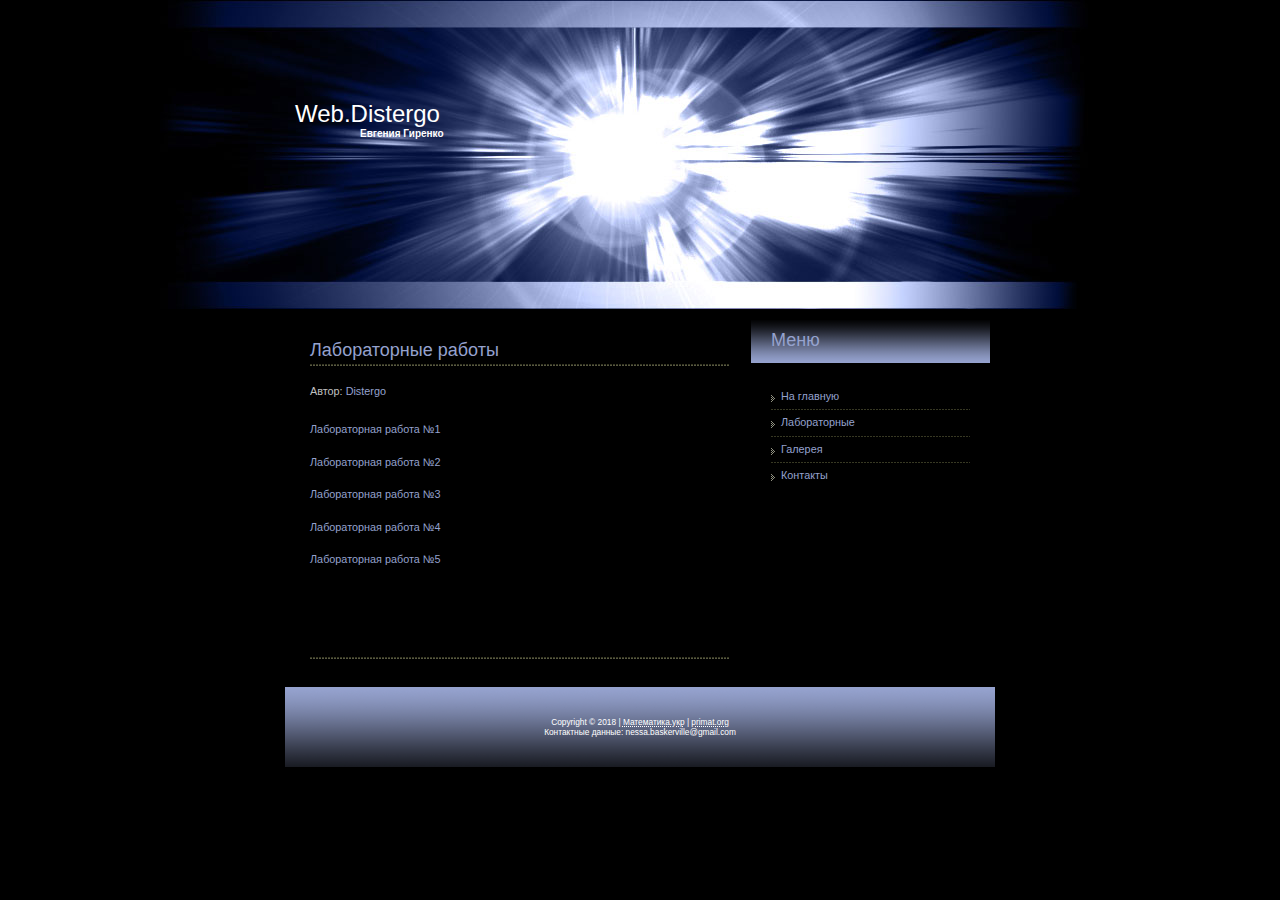
<file: lb.html>
<!DOCTYPE html PUBLIC "-//W3C//DTD XHTML 1.0 Strict//EN" "http://www.w3.org/TR/xhtml1/DTD/xhtml1-strict.dtd">
<html xmlns="http://www.w3.org/1999/xhtml"><head>
<meta http-equiv="content-type" content="text/html; charset=utf-8" /><title>Web.Distergo</title>

<meta name="keywords" content="" />
<meta name="description" content="" />
<link href="styles.css" rel="stylesheet" type="text/css" />
</head>

<body>
<!-- start header -->
<div id="header">
<h1><a href="#">Web.Distergo</a></h1>
<h2><a href="https://distergo.github.io/" id="">Евгения Гиренко</a></h2>
</div>
<!-- end #header -->
<div id="page">
<div id="content">
<div class="post">
<h1 class="title">Лабораторные работы</h1>
<p class="meta"><small>
Автор: <a href="https://github.com/Distergo">Distergo</a></p>
<p><a href="Laba1.html">Лабораторная работа №1</a></p>
<p><a href="Laba2.html">Лабораторная работа №2</a></p>
<p><a href="Laba3.html">Лабораторная работа №3</a></p>
<p><a href="#">Лабораторная работа №4</a></p>
<p><a href="Laba59.html">Лабораторная работа №5</a></p>
<br />
</p>
</div>
<div class="post">
<h2 class="title"><span></span></h2>
<p></p>
</div>
</div>
<!-- end #content -->
<div id="sidebar">
<div id="menu" class="box">
<h2 class="title">Меню</h2>
<ul>
<li class="first"><a href="index.html">На главную</a></li>
<li><a href="lb.html">Лабораторные</a></li>
<li><a href="#">Галерея</a></li>
<li><a href="#">Контакты</a></li>
</ul>
</div>
</div>
<!-- end #sidebar -->
<div style="clear: both;">&nbsp;</div>
<div id="footer">
<p>Copyright © 2018
| <a href="http://xn--80aaasqmjc6cd.xn--j1amh/"><abbr title="Система дистанційного навчання">Математика.укр</abbr></a>
| <a href="http://primat.org/"><abbr title="Прикладная математика">primat.org</abbr></a></p>
<p>Контактные данные: nessa.baskerville@gmail.com</p>
</div>
<!-- end #page -->
</div>
<!-- end #footer -->
</body></html>
</file>
<file: styles.css>
/*
Design by Metamorphosis Design
http://www.metamorphozis.com
Released for free under a Creative Commons Attribution 2.5 License
*/


* {
	margin: 0;
	padding: 0;
}

body {
	font-family: Arial, Helvetica, sans-serif;
	font-size: 13px;
	color: #c0c0c0;
	background: #000000 url(images/header.jpg) no-repeat top;
}

h1, h2, h3 {
	margin-bottom: 15px;
	font-family: Arial, Helvetica, sans-serif;
	font-weight: normal;
	color: #95A2CE;
}

h1 {
	font-size: 18px;
}

h2 {
	}

h3 {
}

p, ol, ul {
	margin-bottom: 1.5em;
	line-height: 1.5em;
}

ul, ol {
	margin-left: 3em;
}


a:link {
	text-decoration: none;
	color: #95A2CE;
}

a:hover, a:active {
	text-decoration: none;
	color: #FFFFFF;
}

a:visited {
	color: #95A2CE;
}


/* Header */

#header {
	width: 710px;
	height: 305px;
	margin: 0 auto;
	padding: 0 25px 10px 25px;

}

#header h1 {
	margin: 0;
	padding: 100px 0 0 10px;
	font-size: 24px;
}

#header h1 a {
	color: #FFFFFF;
}

#header h2 {
	margin: 0;
	padding: 0 0 0 75px;
	font: bold 10px Arial, Helvetica, sans-serif;
}

#header h2 a {
	color: #ffffff;
}

#header a {
	text-decoration: none;
}

/* Page */

#page {
	width: 710px;
	margin: 0 auto;
	padding: 0 25px;
}

/* Content */

#content {
	float: left;
	width: 460px;
	padding: 5px 0 0 5px;
	background: url(images/img03.gif) no-repeat;
}

.post {
	width: 420px;
	padding: 20px 0 0 20px;
}

.post h1, .post h2, .post h3 {
}

.post .title {
	padding: 0 0 5px 0;
	background: url(images/img08.gif) repeat-x left bottom;
}

.post .title span {
	padding-right: 30px;
}

/* Sidebar */

#sidebar {
	float: right;
	width: 240px;
	padding: 5px 5px 0 0;
	background: url(images/img04.gif) no-repeat;
}

.box {
	width: 239px;
	padding-left: 1px;
}

.box .title {
	height: 33px;
	margin: 0;
	padding: 10px 0 0 20px;
	background: url(images/img09.gif) repeat-x;
	font-size: 18px;
}

.box ul {
	margin: 20px;
	padding: 0;
	list-style: none;
}

.box li {
	padding: 5px 0;
	background: url(images/img10.gif) repeat-x;
}

.box li.first {
	background: none;
}

.box h3 {
	margin: 0;
	font-size: 85%;
	font-weight: bold;
	color: #c0c0c0;
}

.box p {
	margin: 0;
	line-height: normal;
}

.box a {
	padding-left: 10px;
	background: url(images/img11.gif) no-repeat 0 5px;
}

/* Footer */

#footer {
	height: 50px;
	padding-top: 30px;
	margin: 0 auto;
	text-align: center;
	background: url(images/footer.gif) repeat-x;
}

#footer p {
	margin: 0;
	padding: 0px;
	line-height: normal;
	font-size: 77%;
	color: #ffffff;
}

#footer a {
	color: #ffffff;
}

#footer a:hover {
	text-decoration: underline;
}
</file>
<file: Laba5.css>
html{
  margin: 0;
  padding: 0;
  overflow-x: hidden;
}

body{
  margin:0;
  padding-top:100px;
  background-color:hsl(0,10%,89%)
} 

#holder{
    width: 800px;
    height: 500px;
    position: relative;
    background: hsl(0, 10%, 89%);
}

div#viewport {
    position: absolute;
    top: 0px;
    left: 0;
    width: 100%;
    bottom: 180px;
}


.circles {
    margin-bottom: 0;
    position: absolute;
    bottom: 0;
    width: 100%;
    word-break: normal;
    white-space: nowrap;
}
.red {
    width: 605px;
}

.expl{
    width: 800px;
}

.red .circles {
    animation: toleftR 0.96s linear infinite;
    height: 132px;
    margin-left: -132px;
}

.circle-top {
    border-radius: 50%;  display: inline-block;
    margin: 0;  padding: 0;
    box-sizing: border-box;
}

.red .circle-top {
    width: 264px;
    height: 264px;
    border: 11px solid hsl(0, 60%, 75%);
    margin-left: -10px;
}


@keyframes toleftR{
    0%{
        transform: translateX(0)
    }
    100%{
        transform: translateX(-254px)
    }
}

@keyframes toleftO{
    0%{
        transform: translateX(0)
    }
    100%{
        transform: translateX(-188px)
    }
}

@keyframes toleftG{
    0%{
        transform: translateX(0)
    }
    100%{
        transform: translateX(-130px)
    }
}

@keyframes toleftB{
    0%{
        transform: translateX(0)
    }
    100%{
        transform: translateX(-62px)
    }
}

div#explosion {
    margin-bottom: 0;  
    position: absolute;  
    bottom: 0;  
    width: 600px;    
    height: 100%;
    left: 100px;
}
div#explosion-circle {
    animation: explosion 2.88s infinite;
    animation-timing-function: cubic-bezier(0.140, 0.620, 0.405, 0.850);
    animation-direction: normal;
    width: 600px;
    height: 600px;
    border-radius: 50%;
    opacity: 0.5;
}

@keyframes explosion{
    0%{
        opacity: 0;
        transform:translateX(0px) scale(0);
        background-color: hsl(355, 95%, 53%);
    }
    75%{
        opacity: 0.8;
        transform:translateX(0px) scale(0);
        background-color: hsl(355, 95%, 53%);
    }
    81.25%{
        background-color: hsl(200, 86%, 60%);
    }
    87.5%{
        background-color: hsl(120, 65%, 55%);
    }
    93.75%{
        background-color: hsl(60, 100%, 50%);
        opacity: 0.1;
    }
    100%{
        transform:translateX(-254px) scale(1);
        opacity: 0;
    }
}


.subviewport {
    left: 0;
    position: absolute;
    top: 0;  bottom: 0;  overflow: hidden;
}

.orange .circles {
    height: 98px;
    animation: toleftO 0.72s linear infinite;
    margin-left: 17px;
}

.orange {
    width: 505px;  
}

.orange .circle-top {
    width: 200px;
    height: 200px;
    border: 10px solid hsl(43, 77%, 76%);
    margin-left: -10px;
}

.green {
    width: 425px;
}

.green .circle-top {
    width: 140px;
    height: 140px;
    border: 10px solid hsl(123, 55%, 73%);
    margin-left: -10px;
}

.green .circles {
    height: 70px;
    animation: toleftG 0.48s linear infinite;
    margin-left: -70px;
}


.blue {
    width: 365px;
}

.blue .circle-top {
    width: 70px;
    height: 70px;
    border: 8px solid hsl(200, 77%, 73%);
    margin-left: -8px;
}

.blue .circles {
    height: 35px;
    animation: toleftB 0.24s linear infinite;
    margin-left: -35px;
}



.hexagon {
    position: absolute;
    background-color: hsl(355, 95%, 53%);
    text-align: center;
    top: 263px;
    left: 594px;
    z-index: 1;
    animation-duration: 0.96s;
    animation-name: updownR;
}
.hexagon.dude, .hexagon.dude::before, .hexagon.dude::after {
    width: 32px;
    height: 53px;
    border-width: 2px 0 2px 0;
    border-style: solid;
}
.hexagon::before {
    background-color: inherit;
    content: "";
    position: absolute;
    transform: translateY(-2px) rotate(-60deg);
    z-index: 1;
    top: 0;
    left: 0;
    border-color: inherit;
}
.hexagon::after {
    background-color: inherit;
    content: "";
    position: absolute;
    transform: translateY(-2px) rotate(60deg);
    z-index: -1;
    top: 0;
    left: 0;
    border-color: inherit;
}
.box {
    top: 210px;  
    left: 490px;
    position: absolute;
    width: 27px;
    height: 23px;
    background-color: hsl(22, 90%, 50%);

    z-index: 0;
    border-color: hsl(0, 0%, 30%);
    animation-duration: 1.44s;
    animation-name: updownO;
}

.box .face {
    width: 16px;
    height: 0;
    border-bottom: 3px solid;
    position: absolute;
    z-index: 5;
    top: 11px;
    left: 32px;
    border-color: inherit;
}
.box:before {
    width: 16px;
    height: 23px;
    position: absolute;
    content: "";
    top: -2px;
    right: -16px;
    background: inherit;
    border: inherit;
}

.box .face:after, .box .face:before {
    content: "";
    position:absolute;
    width: 0;
    height: 0;
    border-color: inherit; 
    border: 2px solid;
    border-radius: 50%;
    top: -6px;
    border-color: inherit;
}

.box .face:before{
    left: -4px;
}

.box .face:after{
    left: 3px;
}
.dude {
    position: absolute;
    border: 2px solid;  
    padding: 0;
    z-index: 2;
    border-top-color: hsl(0, 0%, 20%);
    border-bottom-color: hsl(0, 0%, 20%);
    border-right-color: hsl(0, 0%, 20%);
    border-left-color: hsl(0, 0%, 20%); 
    animation-iteration-count: infinite;
    animation-timing-function: linear;
}
.rectangle {
    left: 411px;
    top: 302px;
    width: 21px;
    height: 12px;
    background: hsl(120, 65%, 55%);
    animation-duration: .48s;
    animation-name: updownG;
}
.rectangle .face {
    position: absolute;
    top: 7px;
    left: 18px;
    border-top: 3px solid;
    height: 0;
    width: 12px;
    border-color: inherit;
}
.rectangle .face:after {
    position: absolute;
    content: "";
    border-top: 2px solid;
    border-left: 2px solid;
    width: 1px;
    height: 1px;
    border-color: inherit;
    top: -8px;
    left: -1px;
}
.circle.dude {
    top: 277px;
    left: 355px;
    width: 18px;
    height: 18px;
    border-radius: 50%;
    background: hsl(200, 86%, 60%);
    animation-duration: .24s;
    animation-name: updownB;
}
.circle .face {
    position: absolute;
    left: 16px;
    top: 8px;
    width: 17px;
    border-top: 2px solid;
    border-color: inherit;
    z-index: 7;
}
.circle .face:after {
    border-top: 2px solid;
    border-color: inherit;
    width: 17px;
    top: -1px;
    content: "";
    position: absolute;
    transform-origin: 0 0;
    transform: rotateZ(8deg);
}
.circle .face:before {
    position: absolute;
    content: "";
    border-top: 2px solid;  
    border-left: 2px solid;  
    width: 1px;  
    height: 1px;  border-color: inherit;
    top: -7px;
    left: -4px;
    border-radius: 50%;
}

.hexagon .face {
    position: absolute;
    border-top: 3px solid;
    border-color: inherit;
    left: 8px;
    top: 8px;
    width: 26px;
    z-index: 2;
}

.hexagon .face:after {
    position: absolute;
    content: "";
    border-width: 0 3px 3px 0;
    border-style: solid;
    border-color: inherit;
    width: 8px;
    height: 21px;
    left: 12px;
    transform: skewX(11deg);
}


@keyframes updownR {
    0%{
        transform: translateY(0px);
        animation-timing-function: cubic-bezier(0,.50,.50,1);
    }
    50%{
        transform: translateY(-96px);
        animation-timing-function: cubic-bezier(.50,0,1,.50) ;
    }
}

@keyframes updownO {
    0%{
        transform: translateY(0px);
        animation-timing-function: cubic-bezier(0.585, 0.240, 0.865, 0.445);     
    }
    25%{
        transform: translateY(75px) rotateZ(90deg);
        animation-timing-function: cubic-bezier(0.070, 0.405, 0.400, 0.820);
    }
    50%{
        transform: translateY(0px) rotateZ(180deg);
        animation-timing-function: cubic-bezier(0.585, 0.240, 0.865, 0.445);
    }
    75%{
        transform: translateY(75px) rotateZ(270deg);
        animation-timing-function: cubic-bezier(0.070, 0.405, 0.400, 0.820);
    }
    100%{
        transform: translateY(0px) rotateZ(360deg);
        animation-timing-function: cubic-bezier(0.585, 0.240, 0.865, 0.445);
    }
}

@keyframes updownG {
    0%{
        transform: translateY(0px) skewX(-25deg) scale(0.8,1.8);
        animation-timing-function: cubic-bezier(0,.50,.50,1);
    }
    50%{
        transform: translateY(-50px);
        animation-timing-function: cubic-bezier(.50,0,1,.50) ;
    }
    100%{
         transform: translateY(0px) skewX(25deg) scale(0.8,1.8);
    }
}

@keyframes updownB {
    0%{
        transform: translateY(0px);
        animation-timing-function: cubic-bezier(.50,0,1,.50);
    }
    50%{
        transform: translateY(25px) scale(1.2,1);
        animation-timing-function: cubic-bezier(0,.50,.50,1);
    }
    100%{
        transform: translateY(0px);
    }
}
</file>
<file: Laba52.css>
body { 
	margin: 0;
	display: flex;
	align-items: center;
	height: 100vh;
}

svg {
	display: block;
	margin: 0 auto;
	max-width: 100vw;
	max-height: 100vw;
	animation: rotate 20s infinite linear;
}

@keyframes rotate {
	0%   { transform: rotate(0deg); }
	100% { transform: rotate(360deg); }
}
</file>
